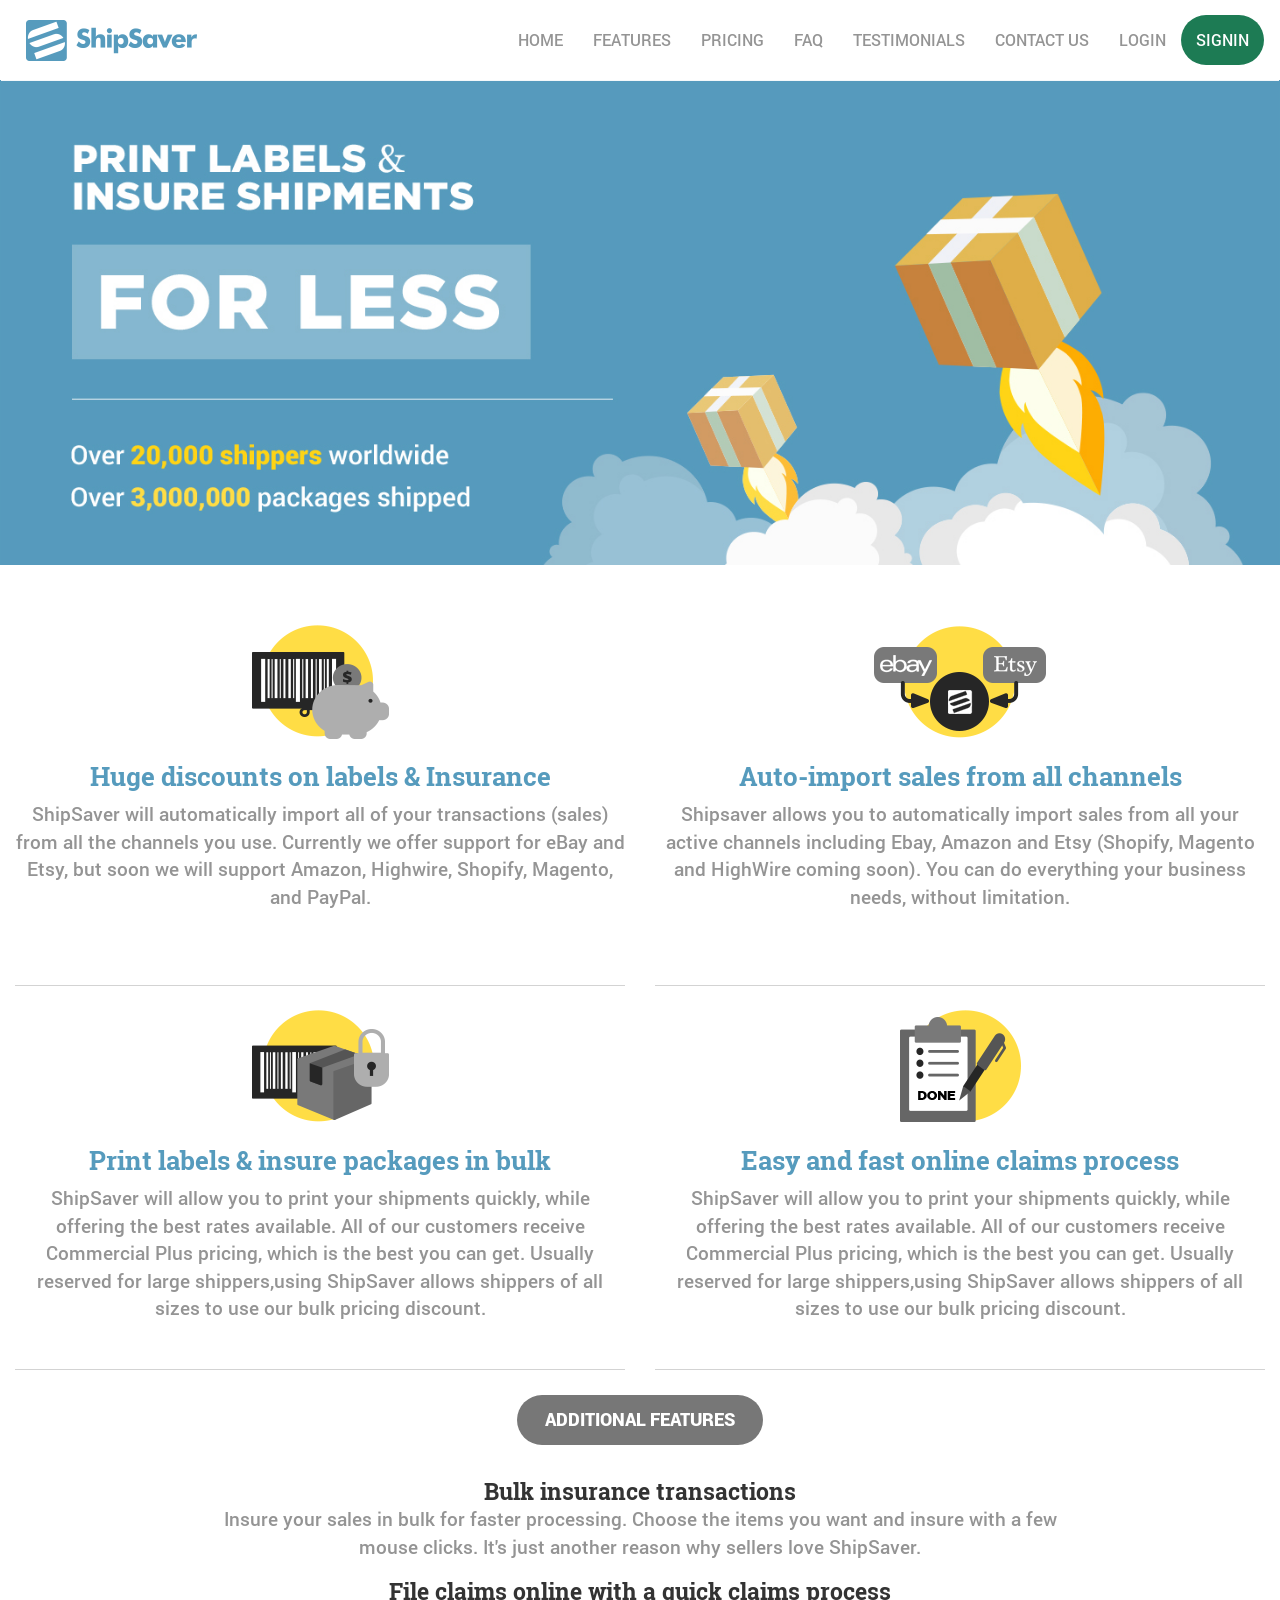
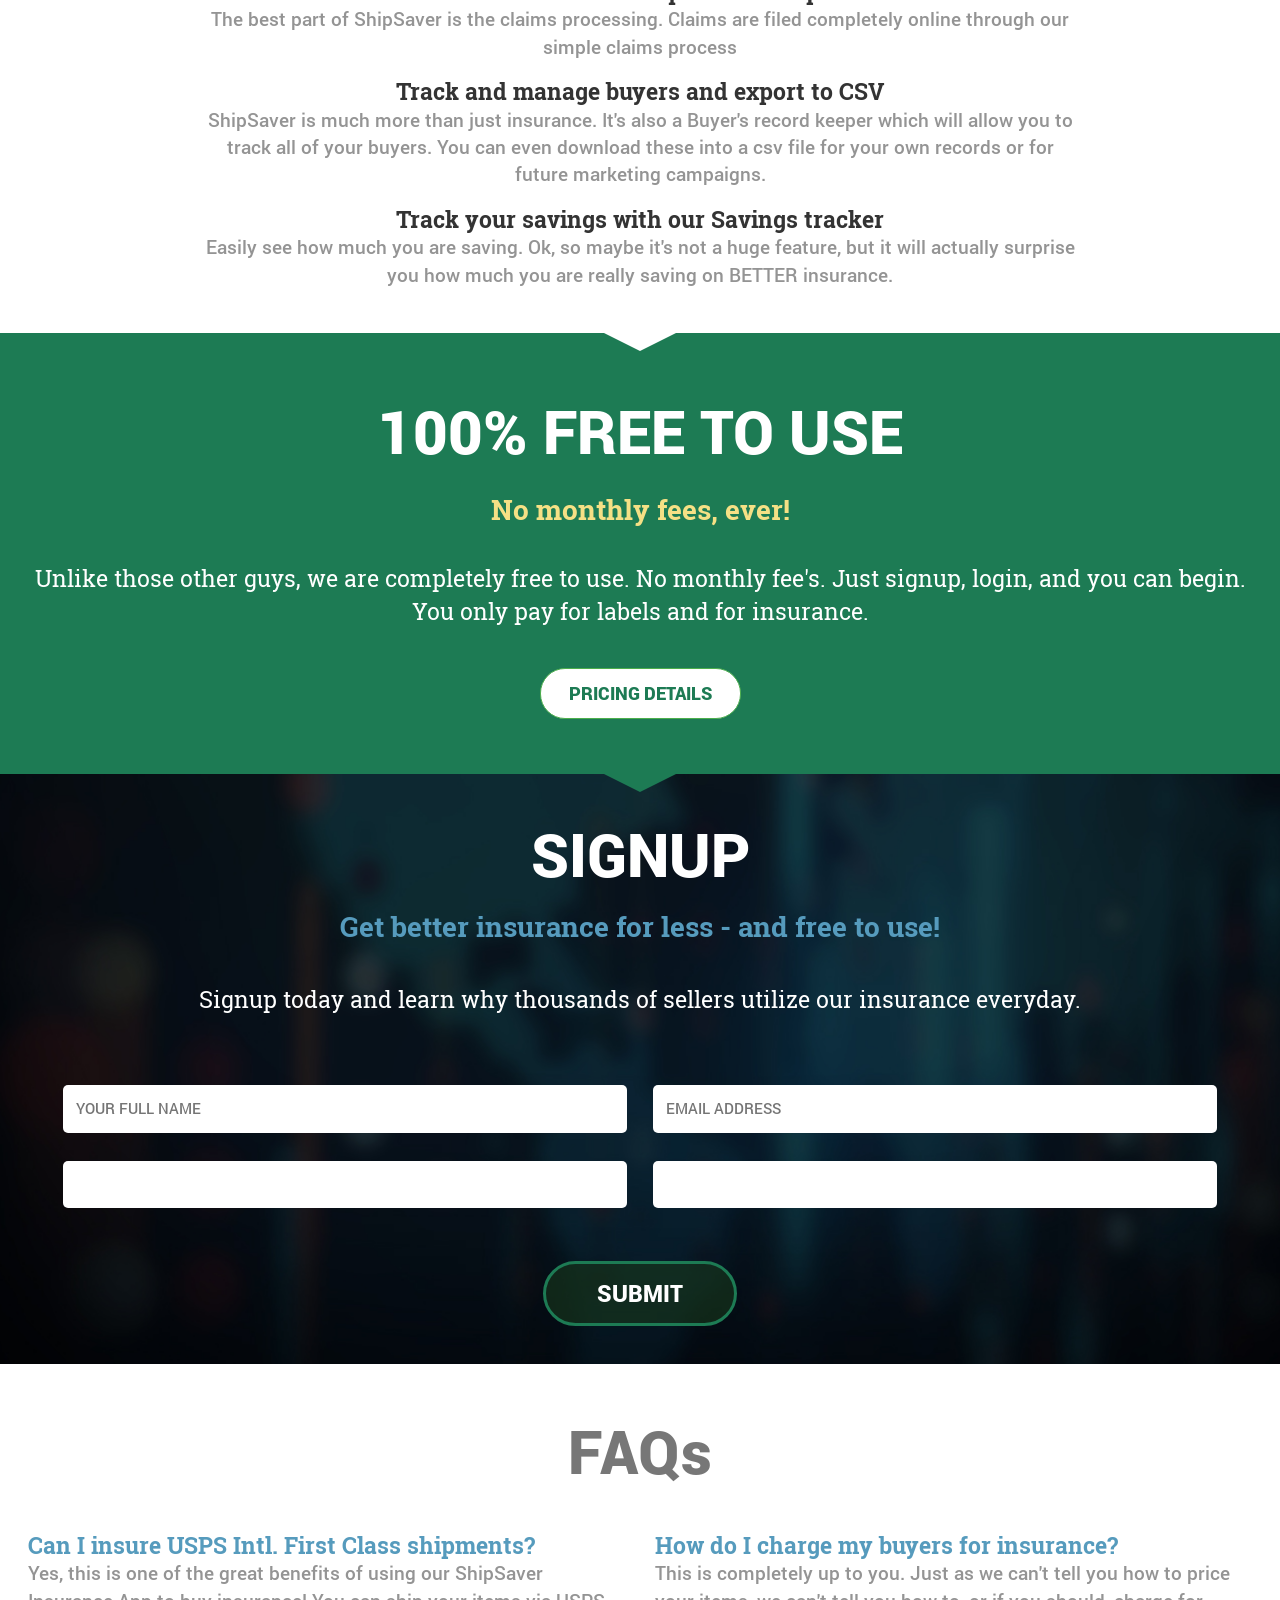
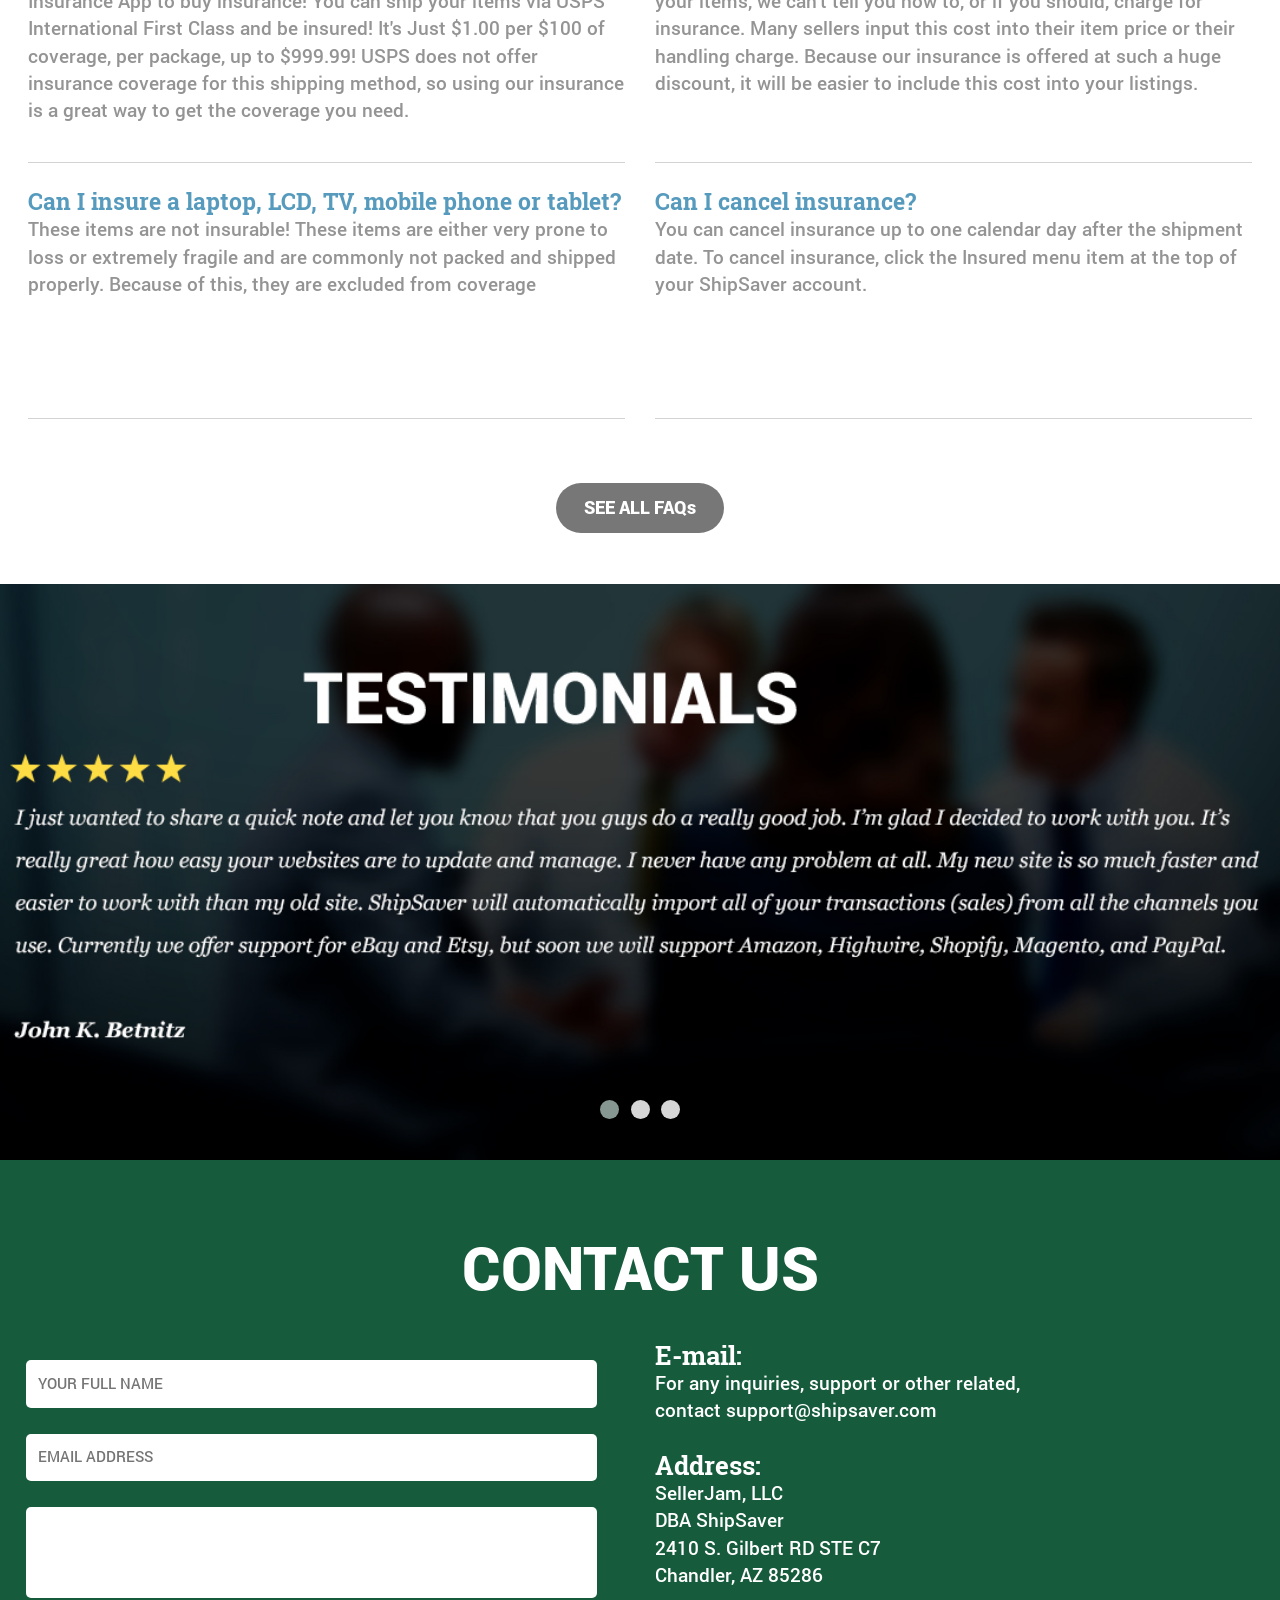
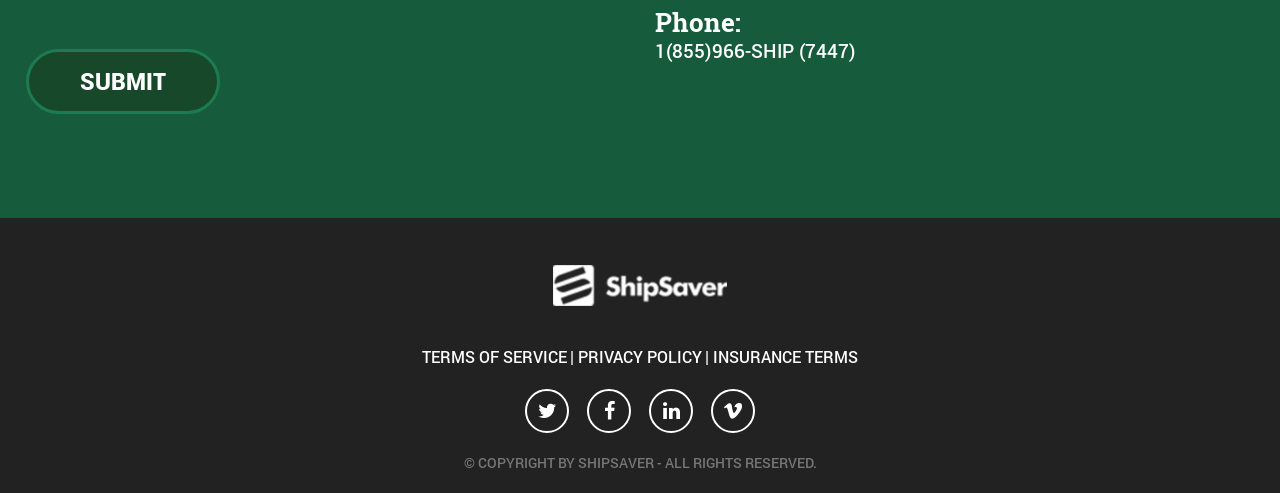
<file: index.html>
<!DOCTYPE HTML>
<html lang="en-US">
<head>
    <title>shipsaver</title>

    <meta charset="UTF-8">
    <meta name="viewport" content="width=device-width">
    <script type="text/javascript" src="js/jquery-1.11.0.min.js"></script>
    <script type="text/javascript" src="js/bootstrap.min.js" ></script>
    <script type="text/javascript" src="js/modal.js" ></script>
    <script type="text/javascript" src="js/owl.carousel.js"></script>

    <script type="text/javascript" src="js/script.js"></script>

    <link href="css/bootstrap.min.css" rel="stylesheet">
    <link href="css/owl.carousel.css" rel="stylesheet">
    <link href="css/owl.theme.default.css" rel="stylesheet">
    <link href="css/font-awesome.min.css" rel="stylesheet">


    <link rel="stylesheet" type="text/css" href="css/style.css">

</head>
<body>
    <div class="content">
        <header>
            <div class="content__container">
                <nav class="header-nav navbar " role="navigation">
                    <div class="header-nav__container nav-justified">
                        <div class="navbar-buttons navbar-header">
                            <button type="button" class="navbar-toggle collapsed glyphicon glyphicon-align-justify" data-toggle="collapse" data-target="#bs-example-navbar-collapse-1">
                            </button>
                                <a class="navbar-logo navbar-brand" href="#"></a>
                        </div>
                        <div class="header-nav__menu collapse navbar-collapse" id="bs-example-navbar-collapse-1">
                            <ul class="header-nav__list nav navbar-nav">
                                <li class="header-nav__item active"><a href="#home">home</a></li>
                                <li class="header-nav__item"><a href="#features">features</a></li>
                                <li class="header-nav__item"><a href="#pricing">pricing</a></li>
                                <li class="header-nav__item"><a href="#faq">faq</a></li>
                                <li class="header-nav__item"><a href="#testimonials">testimonials</a></li>
                                <li class="header-nav__item"><a href="#contact">contact us</a></li>
                                <li class="header-nav__item"><a href="#" data-toggle="modal" data-target="#myModal">login</a></li>

                                <li class="header-nav__item header-nav__item__sign"><a href="#">signin</a></li>
                            </ul>
                        </div>
                    </div>
                </nav>
            </div>
        </header>
        <div class="main">
            <div class="modal fade" id="myModal" tabindex="-1" role="dialog" aria-labelledby="myModalLabel" aria-hidden="true">
                <div class="modal-dialog">
                <div class="modal-content">
                    <h1 class="main__block__h1 modal__txt1">SIGNUP</h1>
                    <input type="text" class="input-small main__block5__form__input modal__input1" placeholder="YOUR FULL NAME">
                    <input type="text" class="input-small main__block5__form__input modal__input1" placeholder="EMAIL ADDRESS">
                    <div class="modal__btn__wrap">
                        <button type="submit" class="btn btn-success btn-submit modal__btn">login</button>
                        <a class="modal__lnk" href="#">Forgot your pasword?</a>
                    </div>
                </div>
            </div>
            </div>
            <div id="home" class="main__block1">
                <div class="main__block1__img"></div>
            </div>
            <div class="main__block2">
                <div class="main__block2__contain row content__container">
                    <div class="wrap1 col-sm-6 col-xs-12">
                        <div class="main__block2__1 text-center">
                            <div class="main__block2__ico main__block2__ico1"></div>
                            <h2 class="main__block2__h">Huge discounts on labels & Insurance</h2>
                            <p class="main__block__txt main__block2__txt">ShipSaver will automatically import all of your transactions (sales) from all the channels you use. Currently we offer support for eBay and Etsy, but soon we will support Amazon, Highwire, Shopify, Magento, and PayPal.</p>
                        </div>
                        <div class="main__block2__1 text-center">
                            <div class="main__block2__ico main__block2__ico2"></div>
                            <h2 class="main__block2__h">Print labels & insure packages in bulk</h2>
                            <p class="main__block__txt main__block2__txt">ShipSaver will allow you to print your shipments quickly, while offering the best rates available. All of our customers receive Commercial Plus pricing, which is the best you can get. Usually reserved for large shippers,using ShipSaver allows shippers of all sizes to use our bulk pricing discount.</p>
                        </div>
                    </div>
                    <div class="wrap1 col-sm-6 col-xs-12">
                        <div class="main__block2__1 text-center">
                            <div class="main__block2__ico main__block2__ico3"></div>
                            <h2 class="main__block2__h">Auto-import sales from all channels</h2>
                            <p class="main__block__txt main__block2__txt">Shipsaver allows you to automatically import sales from all your active channels including Ebay, Amazon and Etsy (Shopify, Magento and HighWire coming soon). You can do everything your business needs, without limitation.</p>
                        </div>
                        <div class="main__block2__1 text-center">
                            <div class="main__block2__ico main__block2__ico4"></div>
                            <h2 class="main__block2__h">Easy and fast online claims process</h2>
                            <p class="main__block__txt main__block2__txt">ShipSaver will allow you to print your shipments quickly, while offering the best rates available. All of our customers receive Commercial Plus pricing, which is the best you can get. Usually reserved for large shippers,using ShipSaver allows shippers of all sizes to use our bulk pricing discount.</p>
                        </div>
                    </div>
                </div>
            </div>
            <div id="features" class="main__block3">
                <div class="content__container main__block3__container">
                    <div class="main__block__oval1 main__block3__title">ADDITIONAL FEATURES</div>
                    <h3 class="main__block3__h3">Bulk insurance transactions</h3>
                    <p class="main__block__txt main__block3__txt">Insure your sales in bulk for faster processing. Choose the items you want and insure with a few mouse clicks. It's just another reason why sellers love ShipSaver.</p>

                    <h3 class="main__block3__h3">File claims online with a quick claims process</h3>
                    <p class="main__block__txt main__block3__txt">The best part of ShipSaver is the claims processing. Claims are filed completely online through our simple claims process</p>

                    <h3 class="main__block3__h3">Track and manage buyers and export to CSV</h3>
                    <p class="main__block__txt main__block3__txt">ShipSaver is much more than just insurance. It's also a Buyer's record keeper which will allow you to track all of your buyers. You can even download these into a csv file for your own records or for future marketing campaigns.</p>

                    <h3 class="main__block3__h3">Track your savings with our Savings tracker</h3>
                    <p class="main__block__txt main__block3__txt">Easily see how much you are saving. Ok, so maybe it's not a huge feature, but it will actually surprise you how much you are really saving on BETTER insurance.</p>
                </div>
            </div>
            <div id="pricing" class="main__block4">
                <div class="content__container main__block4__container">
                    <div class="triangle1"></div>
                    <p class="main__block__h1 main__block4__txt1">100% FREE TO USE</p>
                    <p class="main__block4__txt2">No monthly fees, ever!</p>
                    <p class="main__block4__txt3">Unlike those other guys, we are completely free to use. No monthly fee's. Just signup, login, and you can begin.</p>
                    <p class="main__block4__txt3">You only pay for labels and for insurance.</p>

                    <button type="submit" class="btn btn-success main__block__oval1 main__block4__button">PRICING DETAILS</button>
                    <div class="main__block4__hide">
                        <p class="main__block4__txt2">Label Prices</p>
                        <div class="main__block4__txt__wrap2">
                            <p class="main__block4__txt3"><span class="main__block4__txt3__span">USPS: </span>Discounted - Commercial Plus Pricing</p>
                            <p class="main__block4__txt3"><span class="main__block4__txt3__span">USP/FedEx: </span>Standard Pricing (Negotiated Rates Coming Soon)</p>
                        </div>
                        <p class="main__block4__txt2">Insurance Prices</p>
                        <div class="main__block4__logo main__block4__logo1"></div>
                        <div class="main__block4__table">
                            <ul class="nav nav-tabs main__block4__nav">
                                <li class="main__block4__nav__item active"><a class="" data-toggle="tab" href="#panel1">DOMESTIC</a></li>
                                <li class="main__block4__nav__item"><a class="" data-toggle="tab" href="#panel2">INTERNATIONAL</a></li>
                            </ul>
                            <div class="tab-content">
                                <div id="panel1" class="tab-pane fade in active">
                                    <div class="main__block4__table__container">
                                        <div class="main__block4__tab-title__wrap">
                                            <div class="tab-col1 main__block4__tab-title main__block4__txt2 main__block4__tab-title1 ">Coverage amount</div>
                                            <div class="tab-col2 main__block4__tab-title main__block4__tab-title2"><div class="main__block4__tab-title__logo"></div></div>
                                            <div class="tab-col34 main__block4__tab-title main__block4__txt3 main__block4__tab-title3">eBay’s ShipCover</div>
                                            <div class="tab-col34 main__block4__tab-title main__block4__txt3 main__block4__tab-title4">USPS Coverage</div>
                                        </div>
                                        <div class="main__block4__table__wrap">
                                            <div class="tab-col1 main__block4__table__list__container">
                                                <ul class="main__block4__table__list main__block4__table__list1">
                                                    <li class="main__block4__table__item">$0.01 - $100</li>
                                                    <li class="main__block4__table__item">$0.01 - $100</li>
                                                    <li class="main__block4__table__item">$0.01 - $100</li>
                                                    <li class="main__block4__table__item">$0.01 - $100</li>
                                                    <li class="main__block4__table__item">$0.01 - $100</li>
                                                    <li class="main__block4__table__item">$0.01 - $100</li>
                                                    <li class="main__block4__table__item">$0.01 - $100</li>
                                                    <li class="main__block4__table__item">$0.01 - $100</li>
                                                    <li class="main__block4__table__item">$0.01 - $100</li>
                                                    <li class="main__block4__table__item">$0.01 - $100</li>
                                                </ul>
                                            </div>
                                            <div class="tab-col2 main__block4__table__list__container">
                                                <ul class="main__block4__table__list main__block4__table__list2">
                                                    <li class="main__block4__table__item main__block4__table__item1">$0.01 - $100</li>
                                                    <li class="main__block4__table__item main__block4__table__item1">$0.01 - $100</li>
                                                    <li class="main__block4__table__item main__block4__table__item1">$0.01 - $100</li>
                                                    <li class="main__block4__table__item main__block4__table__item1">$0.01 - $100</li>
                                                    <li class="main__block4__table__item main__block4__table__item1">$0.01 - $100</li>
                                                    <li class="main__block4__table__item main__block4__table__item1">$0.01 - $100</li>
                                                    <li class="main__block4__table__item main__block4__table__item1">$0.01 - $100</li>
                                                    <li class="main__block4__table__item main__block4__table__item1">$0.01 - $100</li>
                                                    <li class="main__block4__table__item main__block4__table__item1">$0.01 - $100</li>
                                                    <li class="main__block4__table__item main__block4__table__item1">$0.01 - $100</li>
                                                </ul>
                                            </div>
                                            <div class="tab-col34 main__block4__table__list__container">
                                                <ul class="main__block4__table__list main__block4__table__list3">
                                                    <li class="main__block4__table__item">$0.01 - $100</li>
                                                    <li class="main__block4__table__item">$0.01 - $100</li>
                                                    <li class="main__block4__table__item">$0.01 - $100</li>
                                                    <li class="main__block4__table__item">$0.01 - $100</li>
                                                    <li class="main__block4__table__item">$0.01 - $100</li>
                                                    <li class="main__block4__table__item">$0.01 - $100</li>
                                                    <li class="main__block4__table__item">$0.01 - $100</li>
                                                    <li class="main__block4__table__item">$0.01 - $100</li>
                                                    <li class="main__block4__table__item">$0.01 - $100</li>
                                                    <li class="main__block4__table__item">$0.01 - $100</li>
                                                </ul>
                                            </div>
                                            <div class="tab-col34 main__block4__table__list__container">
                                                <ul class="main__block4__table__list main__block4__table__list4">
                                                    <li class="main__block4__table__item">$0.01 - $100</li>
                                                    <li class="main__block4__table__item">$0.01 - $100</li>
                                                    <li class="main__block4__table__item">$0.01 - $100</li>
                                                    <li class="main__block4__table__item">$0.01 - $100</li>
                                                    <li class="main__block4__table__item">$0.01 - $100</li>
                                                    <li class="main__block4__table__item">$0.01 - $100</li>
                                                    <li class="main__block4__table__item">$0.01 - $100</li>
                                                    <li class="main__block4__table__item">$0.01 - $100</li>
                                                    <li class="main__block4__table__item">$0.01 - $100</li>
                                                    <li class="main__block4__table__item">$0.01 - $100</li>
                                                </ul>
                                            </div>
                                        </div>
                                    </div>
                                </div>
                                <div id="panel2" class="tab-pane fade">
                                    <div class="main__block4__table__container">
                                        <div class="main__block4__tab-title__wrap">
                                            <div class="tab-col1 main__block4__tab-title main__block4__txt2 main__block4__tab-title1 ">Coverage amount</div>
                                            <div class="tab-col2 main__block4__tab-title main__block4__tab-title2"><div class="main__block4__tab-title__logo"></div></div>
                                            <div class="tab-col34 main__block4__tab-title main__block4__txt3 main__block4__tab-title3">eBay’s ShipCover</div>
                                            <div class="tab-col34 main__block4__tab-title main__block4__txt3 main__block4__tab-title4">USPS Coverage</div>
                                        </div>
                                        <div class="main__block4__table__wrap">
                                            <div class="tab-col1 main__block4__table__list__container">
                                                <ul class="main__block4__table__list main__block4__table__list1">
                                                    <li class="main__block4__table__item">$0.01 - $100</li>
                                                    <li class="main__block4__table__item">$0.01 - $100</li>
                                                    <li class="main__block4__table__item">$0.01 - $100</li>
                                                    <li class="main__block4__table__item">$0.01 - $100</li>
                                                    <li class="main__block4__table__item">$0.01 - $100</li>
                                                    <li class="main__block4__table__item">$0.01 - $100</li>
                                                    <li class="main__block4__table__item">$0.01 - $100</li>
                                                    <li class="main__block4__table__item">$0.01 - $100</li>
                                                    <li class="main__block4__table__item">$0.01 - $100</li>
                                                    <li class="main__block4__table__item">$0.01 - $100</li>
                                                </ul>
                                            </div>
                                            <div class="tab-col2 main__block4__table__list__container">
                                                <ul class="main__block4__table__list main__block4__table__list2">
                                                    <li class="main__block4__table__item main__block4__table__item1">$0.01 - $100</li>
                                                    <li class="main__block4__table__item main__block4__table__item1">$0.01 - $100</li>
                                                    <li class="main__block4__table__item main__block4__table__item1">$0.01 - $100</li>
                                                    <li class="main__block4__table__item main__block4__table__item1">$0.01 - $100</li>
                                                    <li class="main__block4__table__item main__block4__table__item1">$0.01 - $100</li>
                                                    <li class="main__block4__table__item main__block4__table__item1">$0.01 - $100</li>
                                                    <li class="main__block4__table__item main__block4__table__item1">$0.01 - $100</li>
                                                    <li class="main__block4__table__item main__block4__table__item1">$0.01 - $100</li>
                                                    <li class="main__block4__table__item main__block4__table__item1">$0.01 - $100</li>
                                                    <li class="main__block4__table__item main__block4__table__item1">$0.01 - $100</li>
                                                </ul>
                                            </div>
                                            <div class="tab-col34 main__block4__table__list__container">
                                                <ul class="main__block4__table__list main__block4__table__list3">
                                                    <li class="main__block4__table__item">$0.01 - $100</li>
                                                    <li class="main__block4__table__item">$0.01 - $100</li>
                                                    <li class="main__block4__table__item">$0.01 - $100</li>
                                                    <li class="main__block4__table__item">$0.01 - $100</li>
                                                    <li class="main__block4__table__item">$0.01 - $100</li>
                                                    <li class="main__block4__table__item">$0.01 - $100</li>
                                                    <li class="main__block4__table__item">$0.01 - $100</li>
                                                    <li class="main__block4__table__item">$0.01 - $100</li>
                                                    <li class="main__block4__table__item">$0.01 - $100</li>
                                                    <li class="main__block4__table__item">$0.01 - $100</li>
                                                </ul>
                                            </div>
                                            <div class="tab-col34 main__block4__table__list__container">
                                                <ul class="main__block4__table__list main__block4__table__list4">
                                                    <li class="main__block4__table__item">$0.01 - $100</li>
                                                    <li class="main__block4__table__item">$0.01 - $100</li>
                                                    <li class="main__block4__table__item">$0.01 - $100</li>
                                                    <li class="main__block4__table__item">$0.01 - $100</li>
                                                    <li class="main__block4__table__item">$0.01 - $100</li>
                                                    <li class="main__block4__table__item">$0.01 - $100</li>
                                                    <li class="main__block4__table__item">$0.01 - $100</li>
                                                    <li class="main__block4__table__item">$0.01 - $100</li>
                                                    <li class="main__block4__table__item">$0.01 - $100</li>
                                                    <li class="main__block4__table__item">$0.01 - $100</li>
                                                </ul>
                                            </div>
                                        </div>
                                    </div>
                                </div>
                            </div>
                        </div>
                        <div class="main__block4__logo main__block4__logo2"></div>
                        <div class="main__block4__table">
                            <ul class="nav nav-tabs main__block4__nav">
                                <li class="main__block4__nav__item active"><a class="" data-toggle="tab" href="#panel3">DOMESTIC</a></li>
                                <li class="main__block4__nav__item"><a class="" data-toggle="tab" href="#panel4">INTERNATIONAL</a></li>
                            </ul>
                            <div class="tab-content">
                                <div id="panel3" class="tab-pane fade in active">
                                    <div class="main__block4__table__container">
                                        <div class="main__block4__tab-title__wrap">
                                            <div class="tab-col1 main__block4__tab-title main__block4__txt2 main__block4__tab-title1 ">Coverage amount</div>
                                            <div class="tab-col2 main__block4__tab-title main__block4__tab-title2"><div class="main__block4__tab-title__logo"></div></div>
                                            <div class="tab-col34 main__block4__tab-title main__block4__txt3 main__block4__tab-title3">eBay’s ShipCover</div>
                                            <div class="tab-col34 main__block4__tab-title main__block4__txt3 main__block4__tab-title4">USPS Coverage</div>
                                        </div>
                                        <div class="main__block4__table__wrap">
                                            <div class="tab-col1 main__block4__table__list__container">
                                                <ul class="main__block4__table__list main__block4__table__list1">
                                                    <li class="main__block4__table__item">$0.01 - $100</li>
                                                    <li class="main__block4__table__item">$0.01 - $100</li>
                                                    <li class="main__block4__table__item">$0.01 - $100</li>
                                                    <li class="main__block4__table__item">$0.01 - $100</li>
                                                    <li class="main__block4__table__item">$0.01 - $100</li>
                                                    <li class="main__block4__table__item">$0.01 - $100</li>
                                                    <li class="main__block4__table__item">$0.01 - $100</li>
                                                    <li class="main__block4__table__item">$0.01 - $100</li>
                                                    <li class="main__block4__table__item">$0.01 - $100</li>
                                                    <li class="main__block4__table__item">$0.01 - $100</li>
                                                </ul>
                                            </div>
                                            <div class="tab-col2 main__block4__table__list__container">
                                                <ul class="main__block4__table__list main__block4__table__list2">
                                                    <li class="main__block4__table__item main__block4__table__item1">$0.01 - $100</li>
                                                    <li class="main__block4__table__item main__block4__table__item1">$0.01 - $100</li>
                                                    <li class="main__block4__table__item main__block4__table__item1">$0.01 - $100</li>
                                                    <li class="main__block4__table__item main__block4__table__item1">$0.01 - $100</li>
                                                    <li class="main__block4__table__item main__block4__table__item1">$0.01 - $100</li>
                                                    <li class="main__block4__table__item main__block4__table__item1">$0.01 - $100</li>
                                                    <li class="main__block4__table__item main__block4__table__item1">$0.01 - $100</li>
                                                    <li class="main__block4__table__item main__block4__table__item1">$0.01 - $100</li>
                                                    <li class="main__block4__table__item main__block4__table__item1">$0.01 - $100</li>
                                                    <li class="main__block4__table__item main__block4__table__item1">$0.01 - $100</li>
                                                </ul>
                                            </div>
                                            <div class="tab-col34 main__block4__table__list__container">
                                                <ul class="main__block4__table__list main__block4__table__list3">
                                                    <li class="main__block4__table__item">$0.01 - $100</li>
                                                    <li class="main__block4__table__item">$0.01 - $100</li>
                                                    <li class="main__block4__table__item">$0.01 - $100</li>
                                                    <li class="main__block4__table__item">$0.01 - $100</li>
                                                    <li class="main__block4__table__item">$0.01 - $100</li>
                                                    <li class="main__block4__table__item">$0.01 - $100</li>
                                                    <li class="main__block4__table__item">$0.01 - $100</li>
                                                    <li class="main__block4__table__item">$0.01 - $100</li>
                                                    <li class="main__block4__table__item">$0.01 - $100</li>
                                                    <li class="main__block4__table__item">$0.01 - $100</li>
                                                </ul>
                                            </div>
                                            <div class="tab-col34 main__block4__table__list__container">
                                                <ul class="main__block4__table__list main__block4__table__list4">
                                                    <li class="main__block4__table__item">$0.01 - $100</li>
                                                    <li class="main__block4__table__item">$0.01 - $100</li>
                                                    <li class="main__block4__table__item">$0.01 - $100</li>
                                                    <li class="main__block4__table__item">$0.01 - $100</li>
                                                    <li class="main__block4__table__item">$0.01 - $100</li>
                                                    <li class="main__block4__table__item">$0.01 - $100</li>
                                                    <li class="main__block4__table__item">$0.01 - $100</li>
                                                    <li class="main__block4__table__item">$0.01 - $100</li>
                                                    <li class="main__block4__table__item">$0.01 - $100</li>
                                                    <li class="main__block4__table__item">$0.01 - $100</li>
                                                </ul>
                                            </div>
                                        </div>
                                    </div>
                                </div>
                                <div id="panel4" class="tab-pane fade">
                                    <div class="main__block4__table__container">
                                        <div class="main__block4__tab-title__wrap">
                                            <div class="tab-col1 main__block4__tab-title main__block4__txt2 main__block4__tab-title1 ">Coverage amount</div>
                                            <div class="tab-col2 main__block4__tab-title main__block4__tab-title2"><div class="main__block4__tab-title__logo"></div></div>
                                            <div class="tab-col34 main__block4__tab-title main__block4__txt3 main__block4__tab-title3">eBay’s ShipCover</div>
                                            <div class="tab-col34 main__block4__tab-title main__block4__txt3 main__block4__tab-title4">USPS Coverage</div>
                                        </div>
                                        <div class="main__block4__table__wrap">
                                            <div class="tab-col1 main__block4__table__list__container">
                                                <ul class="main__block4__table__list main__block4__table__list1">
                                                    <li class="main__block4__table__item">$0.01 - $100</li>
                                                    <li class="main__block4__table__item">$0.01 - $100</li>
                                                    <li class="main__block4__table__item">$0.01 - $100</li>
                                                    <li class="main__block4__table__item">$0.01 - $100</li>
                                                    <li class="main__block4__table__item">$0.01 - $100</li>
                                                    <li class="main__block4__table__item">$0.01 - $100</li>
                                                    <li class="main__block4__table__item">$0.01 - $100</li>
                                                    <li class="main__block4__table__item">$0.01 - $100</li>
                                                    <li class="main__block4__table__item">$0.01 - $100</li>
                                                    <li class="main__block4__table__item">$0.01 - $100</li>
                                                </ul>
                                            </div>
                                            <div class="tab-col2 main__block4__table__list__container">
                                                <ul class="main__block4__table__list main__block4__table__list2">
                                                    <li class="main__block4__table__item main__block4__table__item1">$0.01 - $100</li>
                                                    <li class="main__block4__table__item main__block4__table__item1">$0.01 - $100</li>
                                                    <li class="main__block4__table__item main__block4__table__item1">$0.01 - $100</li>
                                                    <li class="main__block4__table__item main__block4__table__item1">$0.01 - $100</li>
                                                    <li class="main__block4__table__item main__block4__table__item1">$0.01 - $100</li>
                                                    <li class="main__block4__table__item main__block4__table__item1">$0.01 - $100</li>
                                                    <li class="main__block4__table__item main__block4__table__item1">$0.01 - $100</li>
                                                    <li class="main__block4__table__item main__block4__table__item1">$0.01 - $100</li>
                                                    <li class="main__block4__table__item main__block4__table__item1">$0.01 - $100</li>
                                                    <li class="main__block4__table__item main__block4__table__item1">$0.01 - $100</li>
                                                </ul>
                                            </div>
                                            <div class="tab-col34 main__block4__table__list__container">
                                                <ul class="main__block4__table__list main__block4__table__list3">
                                                    <li class="main__block4__table__item">$0.01 - $100</li>
                                                    <li class="main__block4__table__item">$0.01 - $100</li>
                                                    <li class="main__block4__table__item">$0.01 - $100</li>
                                                    <li class="main__block4__table__item">$0.01 - $100</li>
                                                    <li class="main__block4__table__item">$0.01 - $100</li>
                                                    <li class="main__block4__table__item">$0.01 - $100</li>
                                                    <li class="main__block4__table__item">$0.01 - $100</li>
                                                    <li class="main__block4__table__item">$0.01 - $100</li>
                                                    <li class="main__block4__table__item">$0.01 - $100</li>
                                                    <li class="main__block4__table__item">$0.01 - $100</li>
                                                </ul>
                                            </div>
                                            <div class="tab-col34 main__block4__table__list__container">
                                                <ul class="main__block4__table__list main__block4__table__list4">
                                                    <li class="main__block4__table__item">$0.01 - $100</li>
                                                    <li class="main__block4__table__item">$0.01 - $100</li>
                                                    <li class="main__block4__table__item">$0.01 - $100</li>
                                                    <li class="main__block4__table__item">$0.01 - $100</li>
                                                    <li class="main__block4__table__item">$0.01 - $100</li>
                                                    <li class="main__block4__table__item">$0.01 - $100</li>
                                                    <li class="main__block4__table__item">$0.01 - $100</li>
                                                    <li class="main__block4__table__item">$0.01 - $100</li>
                                                    <li class="main__block4__table__item">$0.01 - $100</li>
                                                    <li class="main__block4__table__item">$0.01 - $100</li>
                                                </ul>
                                            </div>
                                        </div>
                                    </div>
                                </div>
                            </div>
                        </div>
                        <div class="main__block4__logo main__block4__logo3"></div>
                        <div class="main__block4__table">
                            <ul class="nav nav-tabs main__block4__nav">
                                <li class="main__block4__nav__item active"><a class="" data-toggle="tab" href="#panel5">DOMESTIC</a></li>
                                <li class="main__block4__nav__item"><a class="" data-toggle="tab" href="#panel6">INTERNATIONAL</a></li>
                            </ul>
                            <div class="tab-content">
                                <div id="panel5" class="tab-pane fade in active">
                                    <div class="main__block4__table__container">
                                        <div class="main__block4__tab-title__wrap">
                                            <div class="tab-col1 main__block4__tab-title main__block4__txt2 main__block4__tab-title1 ">Coverage amount</div>
                                            <div class="tab-col2 main__block4__tab-title main__block4__tab-title2"><div class="main__block4__tab-title__logo"></div></div>
                                            <div class="tab-col34 main__block4__tab-title main__block4__txt3 main__block4__tab-title3">eBay’s ShipCover</div>
                                            <div class="tab-col34 main__block4__tab-title main__block4__txt3 main__block4__tab-title4">USPS Coverage</div>
                                        </div>
                                        <div class="main__block4__table__wrap">
                                            <div class="tab-col1 main__block4__table__list__container">
                                                <ul class="main__block4__table__list main__block4__table__list1">
                                                    <li class="main__block4__table__item">$0.01 - $100</li>
                                                    <li class="main__block4__table__item">$0.01 - $100</li>
                                                    <li class="main__block4__table__item">$0.01 - $100</li>
                                                    <li class="main__block4__table__item">$0.01 - $100</li>
                                                    <li class="main__block4__table__item">$0.01 - $100</li>
                                                    <li class="main__block4__table__item">$0.01 - $100</li>
                                                    <li class="main__block4__table__item">$0.01 - $100</li>
                                                    <li class="main__block4__table__item">$0.01 - $100</li>
                                                    <li class="main__block4__table__item">$0.01 - $100</li>
                                                    <li class="main__block4__table__item">$0.01 - $100</li>
                                                </ul>
                                            </div>
                                            <div class="tab-col2 main__block4__table__list__container">
                                                <ul class="main__block4__table__list main__block4__table__list2">
                                                    <li class="main__block4__table__item main__block4__table__item1">$0.01 - $100</li>
                                                    <li class="main__block4__table__item main__block4__table__item1">$0.01 - $100</li>
                                                    <li class="main__block4__table__item main__block4__table__item1">$0.01 - $100</li>
                                                    <li class="main__block4__table__item main__block4__table__item1">$0.01 - $100</li>
                                                    <li class="main__block4__table__item main__block4__table__item1">$0.01 - $100</li>
                                                    <li class="main__block4__table__item main__block4__table__item1">$0.01 - $100</li>
                                                    <li class="main__block4__table__item main__block4__table__item1">$0.01 - $100</li>
                                                    <li class="main__block4__table__item main__block4__table__item1">$0.01 - $100</li>
                                                    <li class="main__block4__table__item main__block4__table__item1">$0.01 - $100</li>
                                                    <li class="main__block4__table__item main__block4__table__item1">$0.01 - $100</li>
                                                </ul>
                                            </div>
                                            <div class="tab-col34 main__block4__table__list__container">
                                                <ul class="main__block4__table__list main__block4__table__list3">
                                                    <li class="main__block4__table__item">$0.01 - $100</li>
                                                    <li class="main__block4__table__item">$0.01 - $100</li>
                                                    <li class="main__block4__table__item">$0.01 - $100</li>
                                                    <li class="main__block4__table__item">$0.01 - $100</li>
                                                    <li class="main__block4__table__item">$0.01 - $100</li>
                                                    <li class="main__block4__table__item">$0.01 - $100</li>
                                                    <li class="main__block4__table__item">$0.01 - $100</li>
                                                    <li class="main__block4__table__item">$0.01 - $100</li>
                                                    <li class="main__block4__table__item">$0.01 - $100</li>
                                                    <li class="main__block4__table__item">$0.01 - $100</li>
                                                </ul>
                                            </div>
                                            <div class="tab-col34 main__block4__table__list__container">
                                                <ul class="main__block4__table__list main__block4__table__list4">
                                                    <li class="main__block4__table__item">$0.01 - $100</li>
                                                    <li class="main__block4__table__item">$0.01 - $100</li>
                                                    <li class="main__block4__table__item">$0.01 - $100</li>
                                                    <li class="main__block4__table__item">$0.01 - $100</li>
                                                    <li class="main__block4__table__item">$0.01 - $100</li>
                                                    <li class="main__block4__table__item">$0.01 - $100</li>
                                                    <li class="main__block4__table__item">$0.01 - $100</li>
                                                    <li class="main__block4__table__item">$0.01 - $100</li>
                                                    <li class="main__block4__table__item">$0.01 - $100</li>
                                                    <li class="main__block4__table__item">$0.01 - $100</li>
                                                </ul>
                                            </div>
                                        </div>
                                    </div>
                                </div>
                                <div id="panel6" class="tab-pane fade">
                                    <div class="main__block4__table__container">
                                        <div class="main__block4__tab-title__wrap">
                                            <div class="tab-col1 main__block4__tab-title main__block4__txt2 main__block4__tab-title1 ">Coverage amount</div>
                                            <div class="tab-col2 main__block4__tab-title main__block4__tab-title2"><div class="main__block4__tab-title__logo"></div></div>
                                            <div class="tab-col34 main__block4__tab-title main__block4__txt3 main__block4__tab-title3">eBay’s ShipCover</div>
                                            <div class="tab-col34 main__block4__tab-title main__block4__txt3 main__block4__tab-title4">USPS Coverage</div>
                                        </div>
                                        <div class="main__block4__table__wrap">
                                            <div class="tab-col1 main__block4__table__list__container">
                                                <ul class="main__block4__table__list main__block4__table__list1">
                                                    <li class="main__block4__table__item">$0.01 - $100</li>
                                                    <li class="main__block4__table__item">$0.01 - $100</li>
                                                    <li class="main__block4__table__item">$0.01 - $100</li>
                                                    <li class="main__block4__table__item">$0.01 - $100</li>
                                                    <li class="main__block4__table__item">$0.01 - $100</li>
                                                    <li class="main__block4__table__item">$0.01 - $100</li>
                                                    <li class="main__block4__table__item">$0.01 - $100</li>
                                                    <li class="main__block4__table__item">$0.01 - $100</li>
                                                    <li class="main__block4__table__item">$0.01 - $100</li>
                                                    <li class="main__block4__table__item">$0.01 - $100</li>
                                                </ul>
                                            </div>
                                            <div class="tab-col2 main__block4__table__list__container">
                                                <ul class="main__block4__table__list main__block4__table__list2">
                                                    <li class="main__block4__table__item main__block4__table__item1">$0.01 - $100</li>
                                                    <li class="main__block4__table__item main__block4__table__item1">$0.01 - $100</li>
                                                    <li class="main__block4__table__item main__block4__table__item1">$0.01 - $100</li>
                                                    <li class="main__block4__table__item main__block4__table__item1">$0.01 - $100</li>
                                                    <li class="main__block4__table__item main__block4__table__item1">$0.01 - $100</li>
                                                    <li class="main__block4__table__item main__block4__table__item1">$0.01 - $100</li>
                                                    <li class="main__block4__table__item main__block4__table__item1">$0.01 - $100</li>
                                                    <li class="main__block4__table__item main__block4__table__item1">$0.01 - $100</li>
                                                    <li class="main__block4__table__item main__block4__table__item1">$0.01 - $100</li>
                                                    <li class="main__block4__table__item main__block4__table__item1">$0.01 - $100</li>
                                                </ul>
                                            </div>
                                            <div class="tab-col34 main__block4__table__list__container">
                                                <ul class="main__block4__table__list main__block4__table__list3">
                                                    <li class="main__block4__table__item">$0.01 - $100</li>
                                                    <li class="main__block4__table__item">$0.01 - $100</li>
                                                    <li class="main__block4__table__item">$0.01 - $100</li>
                                                    <li class="main__block4__table__item">$0.01 - $100</li>
                                                    <li class="main__block4__table__item">$0.01 - $100</li>
                                                    <li class="main__block4__table__item">$0.01 - $100</li>
                                                    <li class="main__block4__table__item">$0.01 - $100</li>
                                                    <li class="main__block4__table__item">$0.01 - $100</li>
                                                    <li class="main__block4__table__item">$0.01 - $100</li>
                                                    <li class="main__block4__table__item">$0.01 - $100</li>
                                                </ul>
                                            </div>
                                            <div class="tab-col34 main__block4__table__list__container">
                                                <ul class="main__block4__table__list main__block4__table__list4">
                                                    <li class="main__block4__table__item">$0.01 - $100</li>
                                                    <li class="main__block4__table__item">$0.01 - $100</li>
                                                    <li class="main__block4__table__item">$0.01 - $100</li>
                                                    <li class="main__block4__table__item">$0.01 - $100</li>
                                                    <li class="main__block4__table__item">$0.01 - $100</li>
                                                    <li class="main__block4__table__item">$0.01 - $100</li>
                                                    <li class="main__block4__table__item">$0.01 - $100</li>
                                                    <li class="main__block4__table__item">$0.01 - $100</li>
                                                    <li class="main__block4__table__item">$0.01 - $100</li>
                                                    <li class="main__block4__table__item">$0.01 - $100</li>
                                                </ul>
                                            </div>
                                        </div>
                                    </div>
                                </div>
                            </div>
                        </div>
                        <p class="main__block4__txt2 main__block4__txt2__tab-bot">How does billing work?</p>
                        <p class="main__block4__txt3 main__block4__txt3__tab-bot">Our billing is extremely easy. We allow you to authorize your PayPal account and set a depsit and auto-recharge amount. You can make deposits as little as $5.00 to fund your account,and your labels and insurance purchases will bededucted from your deposit. Once your account reaches below 0.00 (due to additional purchases), we will auto-recharge your account your set deposit amount. Any unused portion is refundable.  Since we auto-recharge when your balance reaches below 0.00, you never have to continue making deposits manually, you just set it up once and we do the rest.</p>
                    </div>
                </div>
            </div>
            <div class="main__block5">
                <div class="content__container main__block5__container">
                    <div class="triangle1 triangle2"></div>
                    <h1 class="main__block__h1 main__block5__txt1">SIGNUP</h1>
                    <p class="main__block5__txt2">Get better insurance for less - and free to use!</p>
                    <p class="main__block5__txt3">Signup today and learn why thousands of sellers utilize our insurance everyday.</p>
                    <div class="main__block5__form__wrap ">
                        <form class="main__block5__form">
                            <div class="main__block5__form__wrap1">
                                <input type="text" class="input-small main__block5__form__input main__block5__form__input1" placeholder="YOUR FULL NAME">
                                <input type="text" class="input-small main__block5__form__input main__block5__form__input2" placeholder="EMAIL ADDRESS">
                            </div>
                            <div class="main__block5__form__wrap1">
                                <input type="text" class="input-small main__block5__form__input main__block5__form__input3" placeholder="">
                                <input type="text" class="input-small main__block5__form__input main__block5__form__input4" placeholder="">
                            </div>
                            <button type="submit" class="btn btn-success btn-submit main__block8__btn">SUBMIT</button>
                        </form>
                    </div>
                </div>
            </div>
            <div id="faq" class="main__block6">
                <div class="content__container main__block6__container">
                    <h1 class="main__block__h1 main__block6__txt1">FAQs</h1>
                    <div class="row main__block6__wrap1">
                        <div class="wrap1 col-sm-6 col-xs-12">
                            <div class="main__block2__1 main__block6__1">
                                <h3 class="main__block3__h3 main__block6__h3 ">Can I insure USPS Intl. First Class shipments?</h3>
                                <p class="main__block__txt main__block6__txt">Yes, this is one of the great benefits of using our ShipSaver Insurance App to buy insurance! You can ship your items via USPS International First Class and be insured! It's Just $1.00 per $100 of coverage, per package, up to $999.99! USPS does not offer insurance coverage for this shipping method, so using our insurance is a great way to get the coverage you need.</p>
                            </div>
                            <div class="main__block2__1 main__block6__1">
                                <h3 class="main__block3__h3 main__block6__h3 ">Can I insure a laptop, LCD, TV, mobile phone or tablet?</h3>
                                <p class="main__block__txt main__block6__txt">These items are not insurable! These items are either very prone to loss or extremely fragile and are commonly not packed and shipped properly. Because of this, they are excluded from coverage</p>
                            </div>
                        </div>
                        <div class="wrap1 col-sm-6 col-xs-12">
                            <div class="main__block2__1 main__block6__1">
                                <h3 class="main__block3__h3 main__block6__h3 ">How do I charge my buyers for insurance?</h3>
                                <p class="main__block__txt main__block6__txt">This is completely up to you. Just as we can't tell you how to price your items, we can't tell you how to, or if you should, charge for insurance. Many sellers input this cost into their item price or their handling charge. Because our insurance is offered at such a huge discount, it will be easier to include this cost into your listings.</p>
                            </div>
                            <div class="main__block2__1 main__block6__1">
                                <h3 class="main__block3__h3 main__block6__h3 ">Can I cancel insurance?</h3>
                                <p class="main__block__txt main__block6__txt">You can cancel insurance up to one calendar day after the shipment date.
                                    To cancel insurance, click the Insured menu item at the top of your ShipSaver account. </p>
                            </div>
                        </div>
                    </div>
                    <div class="main__block__oval1 main__block6__oval">SEE ALL FAQs</div>
                </div>
            </div>
            <div id="testimonials" class="main__block7">
                <div class="main__block7__container">
                    <ul class="main__block7__carousel owl-carousel owl-theme">
                        <li class="main-carousel__item">
                            <div class="main__block7__img"></div>
                        </li>
                        <li class="main-carousel__item main-carousel__item-temp">
                            <div class="main__block7__img"></div>
                        </li>
                        <li class="main-carousel__item main-carousel__item-temp">
                            <div class="main__block7__img"></div>
                        </li>
                    </ul>

                </div>
            </div>
            <div id="contact" class="main__block8">
                <div class="content__container main__block8__container">
                    <h1 class="main__block__h1 main__block8__txt1">CONTACT US</h1>
                    <div class="main__block8__form__wrap ">
                        <form class="main__block8__form">
                            <div class="main__block8__form__container row">
                                <div class="main__block8__form__wrap1 col-sm-6 col-xs-12">
                                    <input type="text" class="input-small main__block5__form__input main__block8__form__input1" placeholder="YOUR FULL NAME">
                                    <input type="text" class="input-small main__block5__form__input main__block8__form__input1" placeholder="EMAIL ADDRESS">
                                    <textarea name="text" rows="3" class="input-small main__block5__form__input main__block8__form__input1" placeholder=""></textarea>
                                    <div class="main__block8__btn__wrap">
                                        <button type="submit" class="btn btn-success btn-submit main__block8__btn">SUBMIT</button>
                                    </div>
                                </div>
                                <div class="main__block8__form__wrap1 main__block8__form__wrap1-2 col-sm-6 col-xs-12">
                                    <h2 class="main__block2__h main__block8__h">E-mail:</h2>
                                    <p class="main__block__txt main__block8__txt">For any inquiries, support or other related,</p>
                                    <p class="main__block__txt main__block8__txt">contact support@shipsaver.com</p>

                                    <h2 class="main__block2__h main__block8__h main__block8__h-2">Address:</h2>
                                    <p class="main__block__txt main__block8__txt">SellerJam, LLC </p>
                                    <p class="main__block__txt main__block8__txt">DBA ShipSaver </p>
                                    <p class="main__block__txt main__block8__txt">2410 S. Gilbert RD STE C7</p>
                                    <p class="main__block__txt main__block8__txt">Chandler, AZ 85286</p>

                                    <h2 class="main__block2__h main__block8__h">Phone:</h2>
                                    <p class="main__block__txt main__block8__txt">1(855)966-SHIP (7447)</p>
                                </div>
                            </div>

                        </form>
                    </div>
                </div>
            </div>

        </div>
        <footer>
            <div class="content__container footer__container">
                <div class="footer__logo"></div>
                <div class="footer__links">
                    <a class="footer__link" href="terms_of_service.html">Terms of Service</a>
                    <span class="footer__links__span"> | </span>
                    <a class="footer__link" href="#">Privacy Policy</a>
                    <span class="footer__links__span"> | </span>
                    <a class="footer__link" href="#">Insurance Terms</a>
                </div>
                <div class="footer__socoals">
                    <a class="footer__soc fa fa-twitter"></a>
                    <a class="footer__soc fa fa-facebook"></a>
                    <a class="footer__soc fa fa-linkedin"></a>
                    <a class="footer__soc fa fa-vimeo"></a>
                </div>
                <div class="footer__copyright">© Copyright by ShipSaver  -  All rights reserved.</div>
            </div>
        </footer>
    </div>
</body>
</html>
</file>
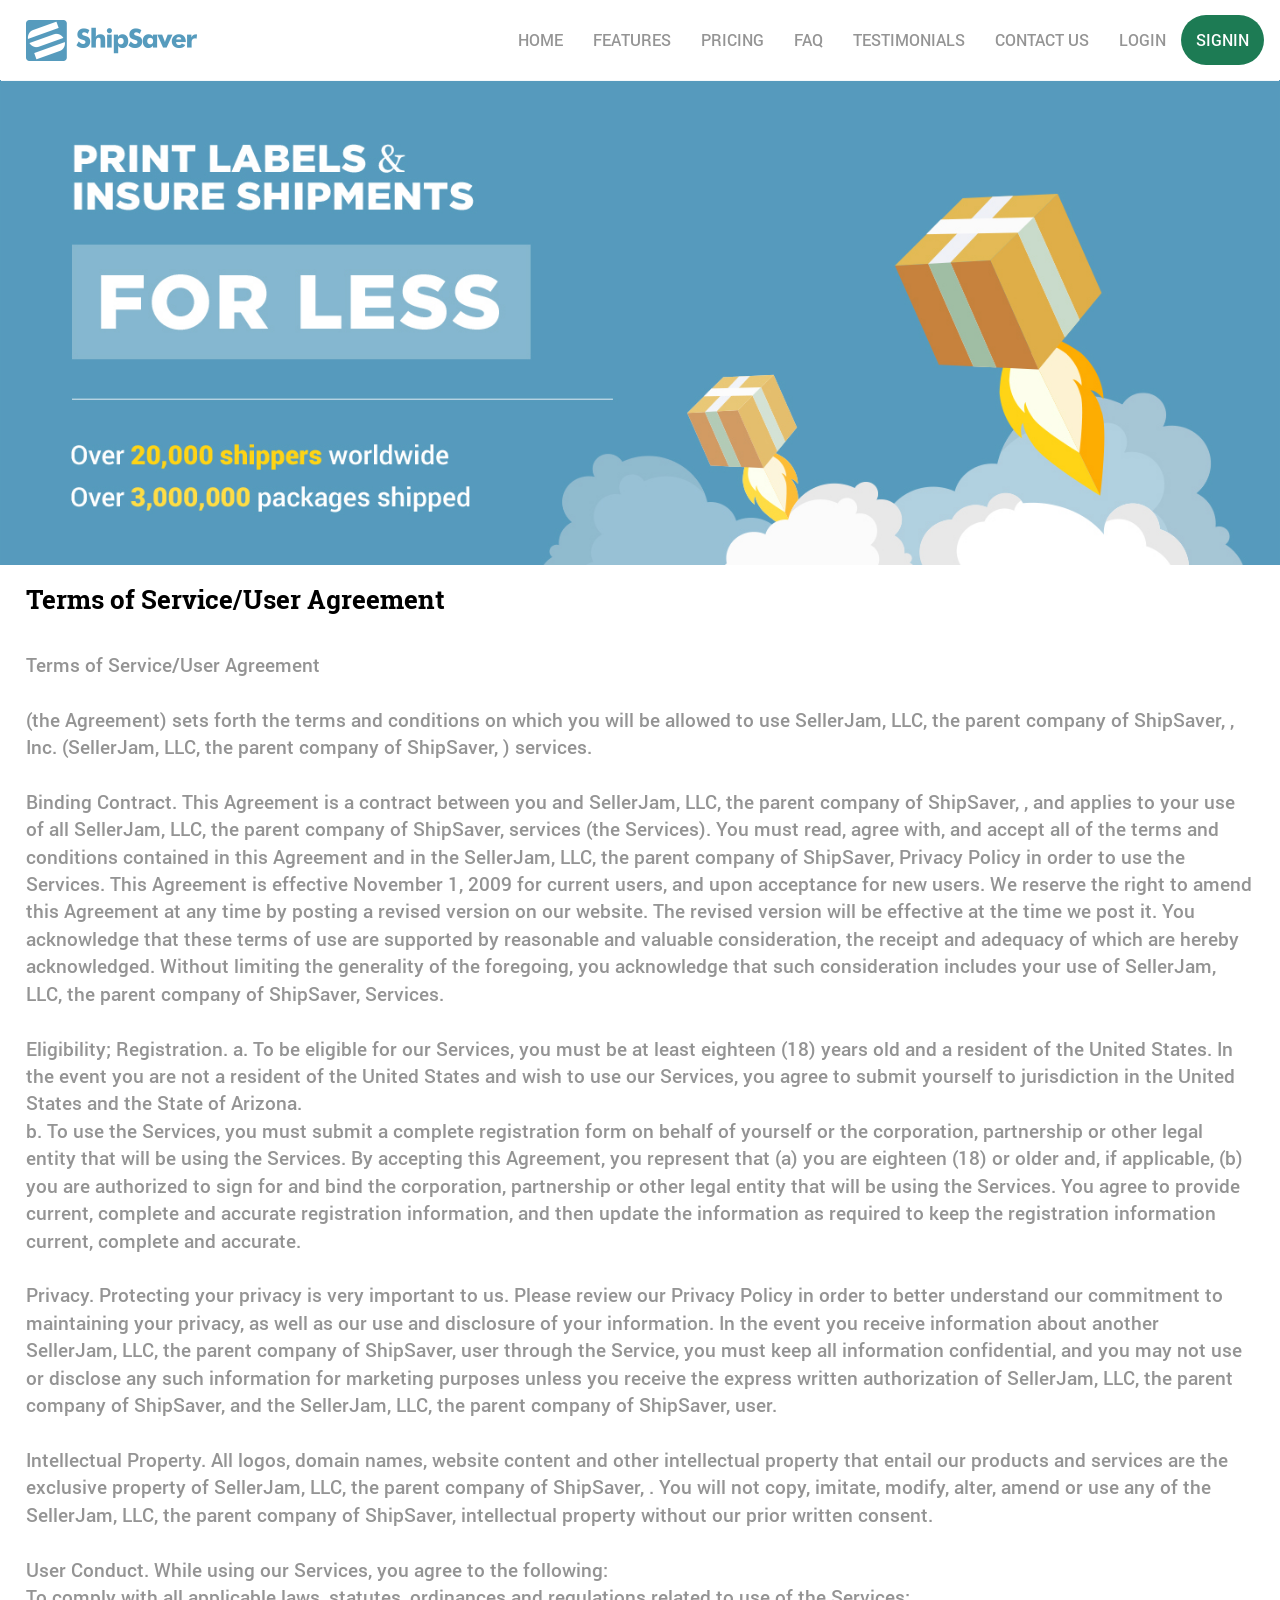
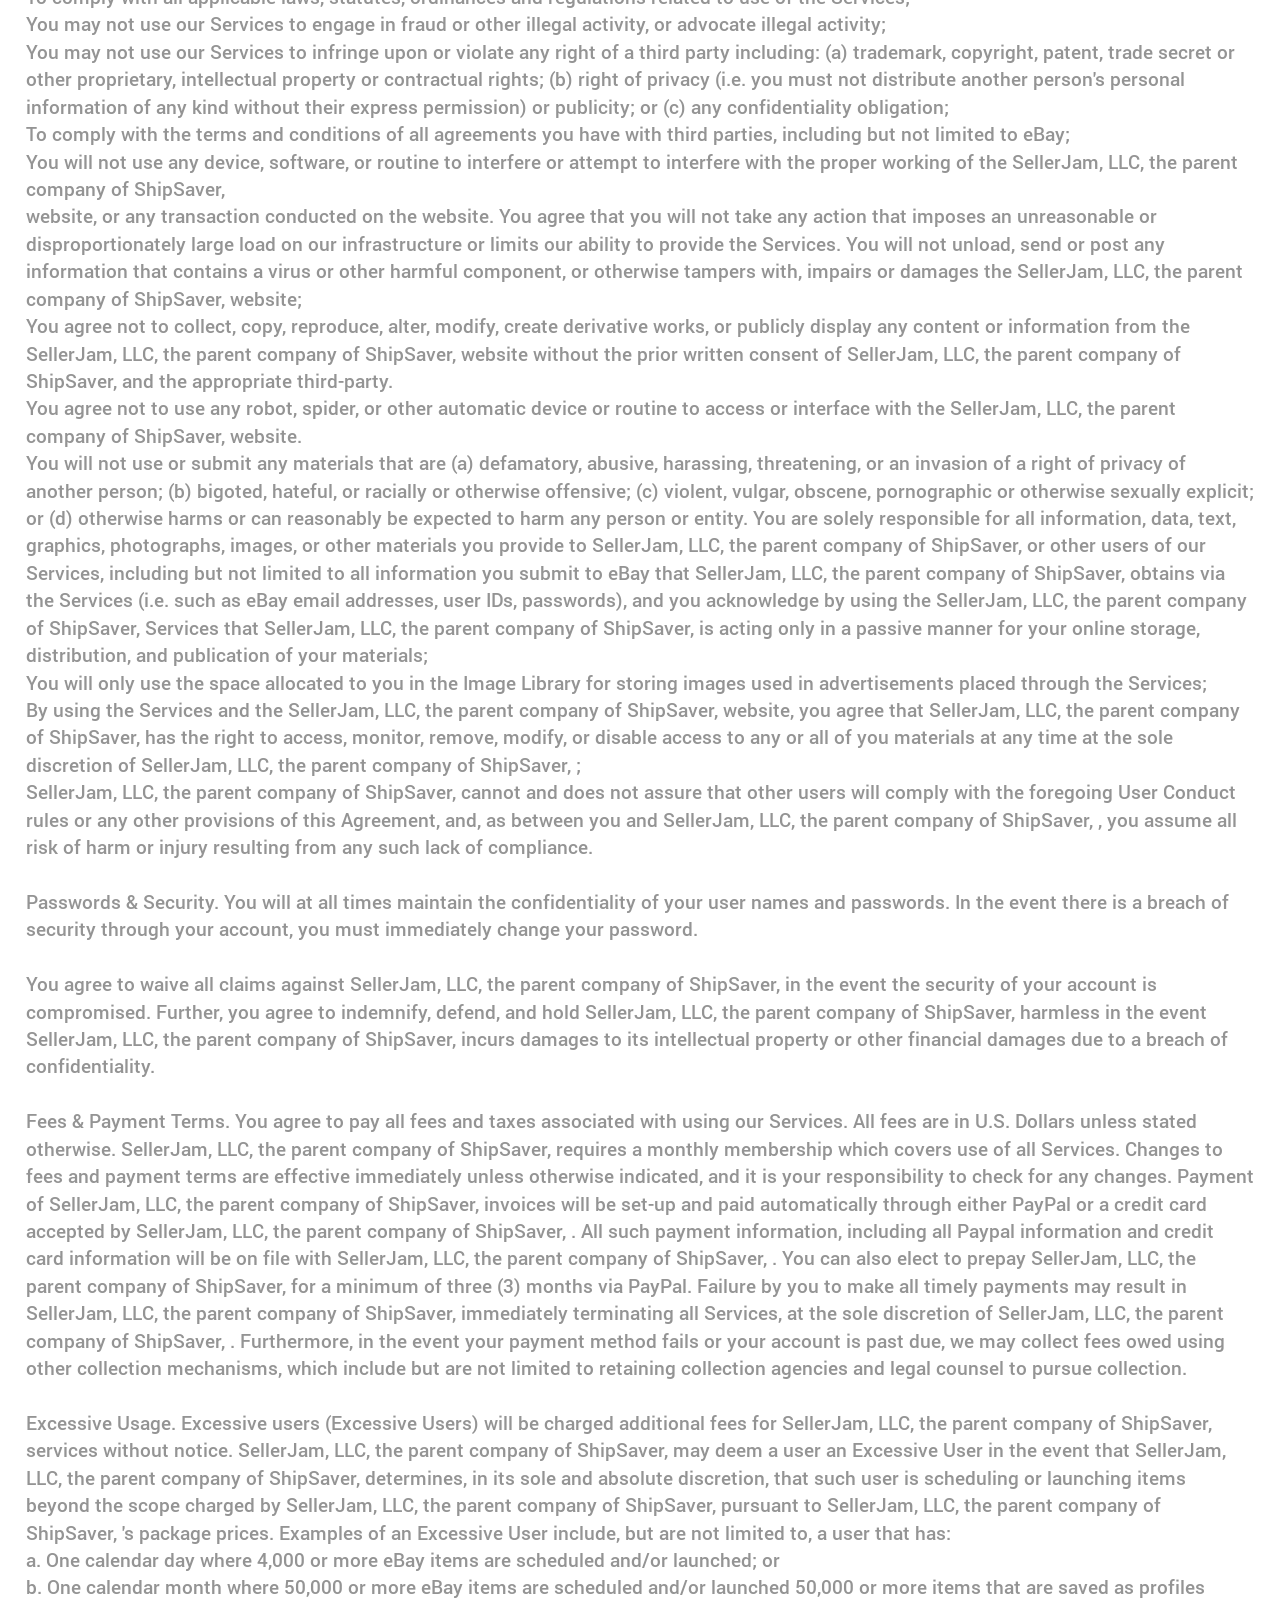
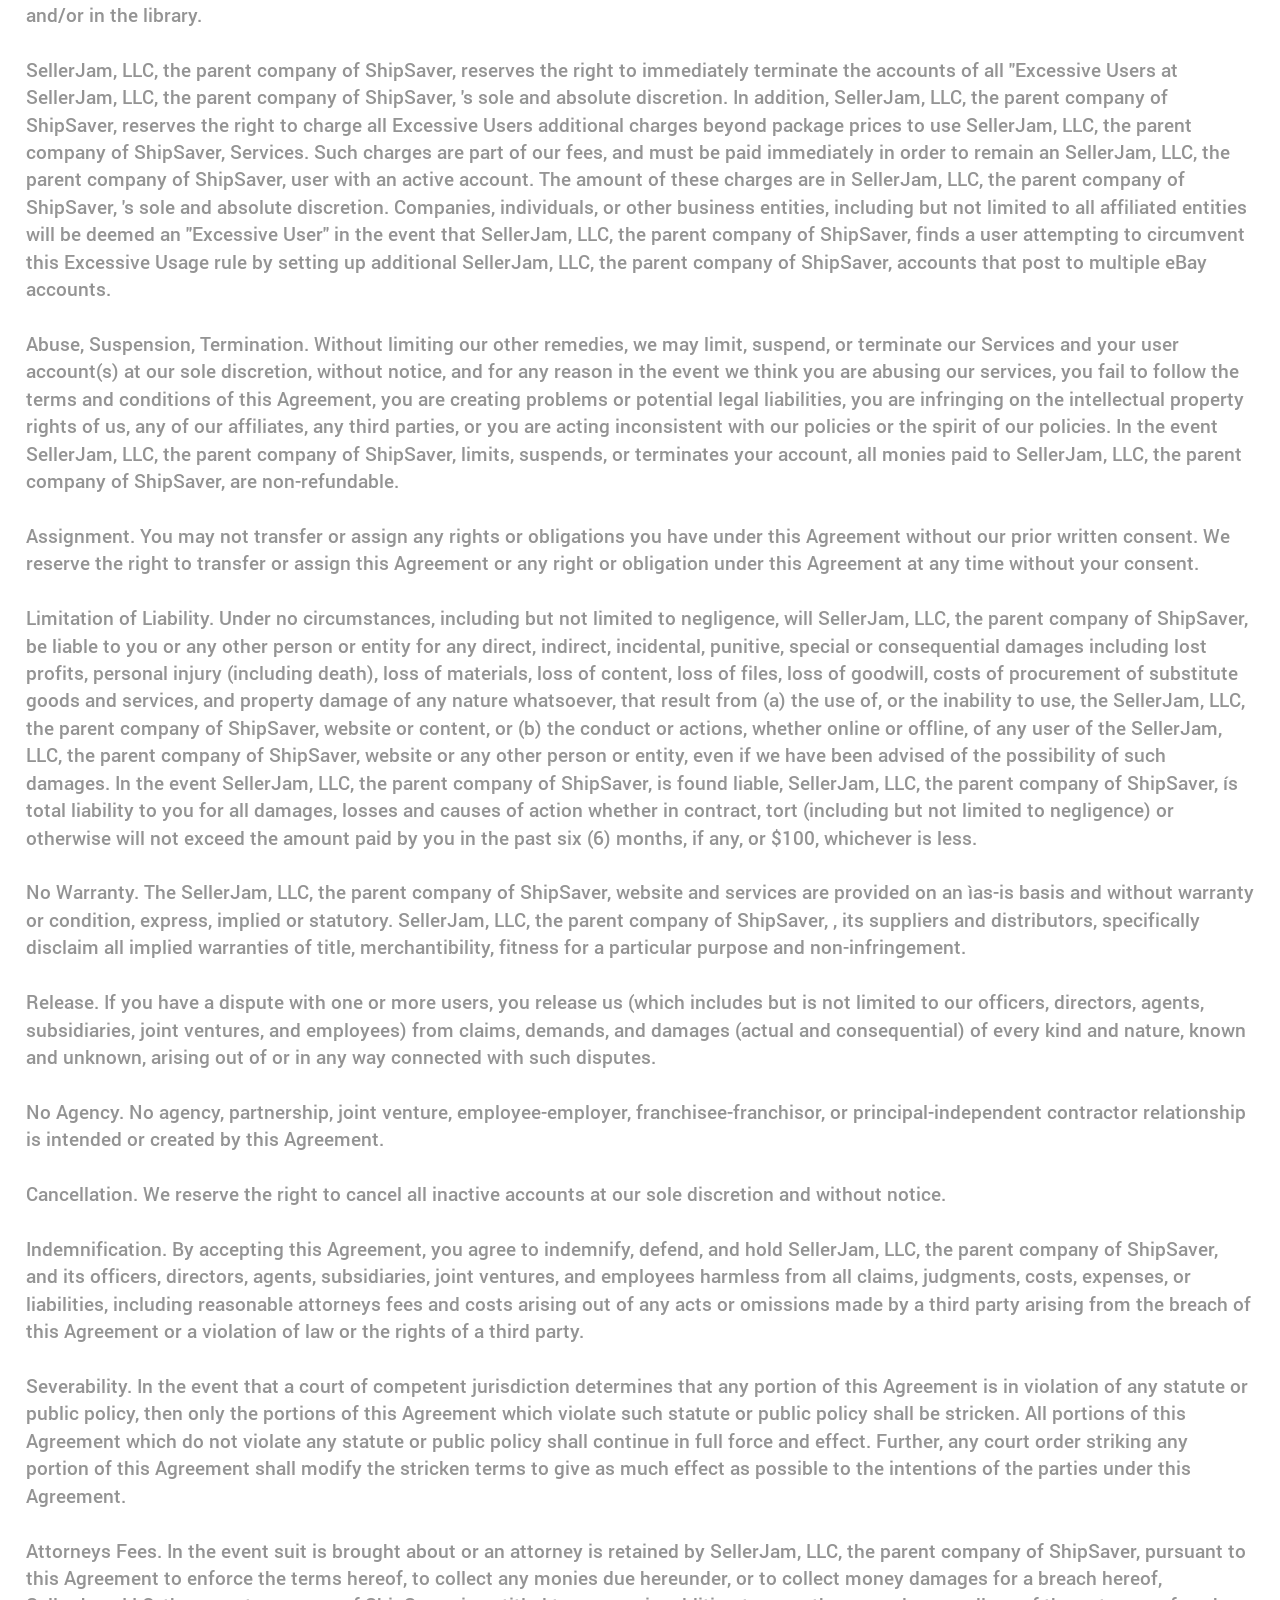
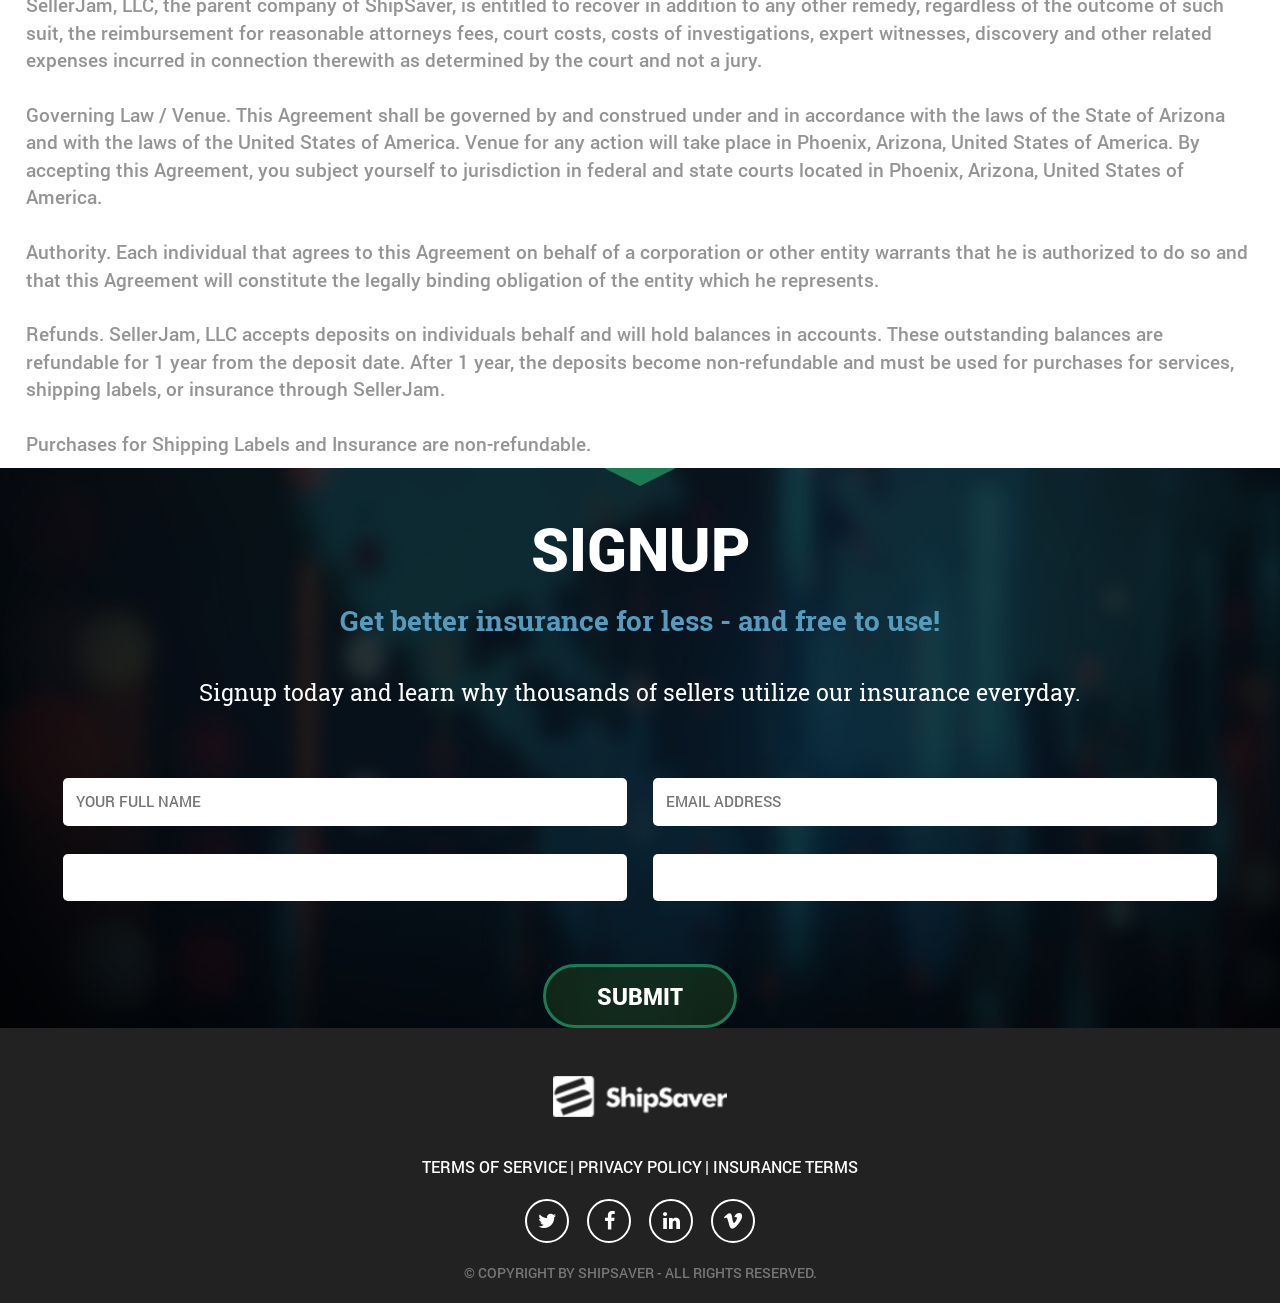
<file: terms_of_service.html>
<!DOCTYPE HTML>
<html lang="en-US">
<head>
    <title>shipsaver</title>

    <meta charset="UTF-8">
    <meta name="viewport" content="width=device-width">
    <script type="text/javascript" src="js/jquery-1.11.0.min.js"></script>
    <script type="text/javascript" src="js/bootstrap.min.js" ></script>
    <script type="text/javascript" src="js/modal.js" ></script>
    <script type="text/javascript" src="js/owl.carousel.js"></script>

    <script type="text/javascript" src="js/script.js"></script>

    <link href="css/bootstrap.min.css" rel="stylesheet">
    <link href="css/owl.carousel.css" rel="stylesheet">
    <link href="css/owl.theme.default.css" rel="stylesheet">
    <link href="css/font-awesome.min.css" rel="stylesheet">


    <link rel="stylesheet" type="text/css" href="css/style.css">

</head>
<body>
    <div class="content">
        <header>
            <div class="content__container">
                <nav class="header-nav navbar " role="navigation">
                    <div class="header-nav__container nav-justified">
                        <div class="navbar-buttons navbar-header">
                            <button type="button" class="navbar-toggle collapsed glyphicon glyphicon-align-justify" data-toggle="collapse" data-target="#bs-example-navbar-collapse-1">
                            </button>
                                <a class="navbar-logo navbar-brand" href="#"></a>
                        </div>
                        <div class="header-nav__menu collapse navbar-collapse" id="bs-example-navbar-collapse-1">
                            <ul class="header-nav__list nav navbar-nav">
                                <li class="header-nav__item active"><a href="index.html">home</a></li>
                                <li class="header-nav__item"><a href="#">features</a></li>
                                <li class="header-nav__item"><a href="#">pricing</a></li>
                                <li class="header-nav__item"><a href="#">faq</a></li>
                                <li class="header-nav__item"><a href="#">testimonials</a></li>
                                <li class="header-nav__item"><a href="#">contact us</a></li>
                                <li class="header-nav__item"><a href="#" data-toggle="modal" data-target="#myModal">login</a></li>

                                <li class="header-nav__item header-nav__item__sign"><a href="#">signin</a></li>
                            </ul>
                        </div>
                    </div>
                </nav>
            </div>
        </header>
        <div class="main">
            <div class="modal fade" id="myModal" tabindex="-1" role="dialog" aria-labelledby="myModalLabel" aria-hidden="true">
                <div class="modal-dialog">
                <div class="modal-content">
                    <h1 class="main__block__h1 modal__txt1">SIGNUP</h1>
                    <input type="text" class="input-small main__block5__form__input modal__input1" placeholder="YOUR FULL NAME">
                    <input type="text" class="input-small main__block5__form__input modal__input1" placeholder="EMAIL ADDRESS">
                    <div class="modal__btn__wrap">
                        <button type="submit" class="btn btn-success btn-submit modal__btn">login</button>
                        <a class="modal__lnk" href="#">Forgot your pasword?</a>
                    </div>
                </div>
            </div>
            </div>
            <div class="main__block1 terms__block1">
                <div class="main__block1__img terms__block1__img"></div>
            </div>
            <div class="main__block2 terms__block2">
                <div class="terms__block2 content__container">
                    <h2 class="main__block2__h terms__block2__h">Terms of Service/User Agreement</h2>
                    <p class="main__block__txt  terms__block2__txt">
                        Terms of Service/User Agreement

                        (the Agreement) sets forth the terms and conditions on which you will be allowed to use SellerJam, LLC, the parent company of ShipSaver, , Inc. (SellerJam, LLC, the parent company of ShipSaver, ) services.

                        Binding Contract. This Agreement is a contract between you and SellerJam, LLC, the parent company of ShipSaver, , and applies to your use of all SellerJam, LLC, the parent company of ShipSaver, services (the Services). You must read, agree with, and accept all of the terms and conditions contained in this Agreement and in the SellerJam, LLC, the parent company of ShipSaver, Privacy Policy in order to use the Services. This Agreement is effective November 1, 2009 for current users, and upon acceptance for new users. We reserve the right to amend this Agreement at any time by posting a revised version on our website. The revised version will be effective at the time we post it. You acknowledge that these terms of use are supported by reasonable and valuable consideration, the receipt and adequacy of which are hereby acknowledged. Without limiting the generality of the foregoing, you acknowledge that such consideration includes your use of SellerJam, LLC, the parent company of ShipSaver, Services.

                        Eligibility; Registration. a. To be eligible for our Services, you must be at least eighteen (18) years old and a resident of the United States. In the event you are not a resident of the United States and wish to use our Services, you agree to submit yourself to jurisdiction in the United States and the State of Arizona.
                        b. To use the Services, you must submit a complete registration form on behalf of yourself or the corporation, partnership or other legal entity that will be using the Services. By accepting this Agreement, you represent that (a) you are eighteen (18) or older and, if applicable, (b) you are authorized to sign for and bind the corporation, partnership or other legal entity that will be using the Services. You agree to provide current, complete and accurate registration information, and then update the information as required to keep the registration information current, complete and accurate.

                        Privacy. Protecting your privacy is very important to us. Please review our Privacy Policy in order to better understand our commitment to maintaining your privacy, as well as our use and disclosure of your information. In the event you receive information about another SellerJam, LLC, the parent company of ShipSaver, user through the Service, you must keep all information confidential, and you may not use or disclose any such information for marketing purposes unless you receive the express written authorization of SellerJam, LLC, the parent company of ShipSaver, and the SellerJam, LLC, the parent company of ShipSaver, user.

                        Intellectual Property. All logos, domain names, website content and other intellectual property that entail our products and services are the exclusive property of SellerJam, LLC, the parent company of ShipSaver, . You will not copy, imitate, modify, alter, amend or use any of the SellerJam, LLC, the parent company of ShipSaver, intellectual property without our prior written consent.

                        User Conduct. While using our Services, you agree to the following:
                        To comply with all applicable laws, statutes, ordinances and regulations related to use of the Services;
                        You may not use our Services to engage in fraud or other illegal activity, or advocate illegal activity;
                        You may not use our Services to infringe upon or violate any right of a third party including: (a) trademark, copyright, patent, trade secret or other proprietary, intellectual property or contractual rights; (b) right of privacy (i.e. you must not distribute another person's personal information of any kind without their express permission) or publicity; or (c) any confidentiality obligation;
                        To comply with the terms and conditions of all agreements you have with third parties, including but not limited to eBay;
                        You will not use any device, software, or routine to interfere or attempt to interfere with the proper working of the SellerJam, LLC, the parent company of ShipSaver,
                        website, or any transaction conducted on the website. You agree that you will not take any action that imposes an unreasonable or disproportionately large load on our infrastructure or limits our ability to provide the Services. You will not unload, send or post any information that contains a virus or other harmful component, or otherwise tampers with, impairs or damages the SellerJam, LLC, the parent company of ShipSaver, website;
                        You agree not to collect, copy, reproduce, alter, modify, create derivative works, or publicly display any content or information from the SellerJam, LLC, the parent company of ShipSaver, website without the prior written consent of SellerJam, LLC, the parent company of ShipSaver, and the appropriate third-party.
                        You agree not to use any robot, spider, or other automatic device or routine to access or interface with the SellerJam, LLC, the parent company of ShipSaver, website.
                        You will not use or submit any materials that are (a) defamatory, abusive, harassing, threatening, or an invasion of a right of privacy of another person; (b) bigoted, hateful, or racially or otherwise offensive; (c) violent, vulgar, obscene, pornographic or otherwise sexually explicit; or (d) otherwise harms or can reasonably be expected to harm any person or entity. You are solely responsible for all information, data, text, graphics, photographs, images, or other materials you provide to SellerJam, LLC, the parent company of ShipSaver, or other users of our Services, including but not limited to all information you submit to eBay that SellerJam, LLC, the parent company of ShipSaver, obtains via the Services (i.e. such as eBay email addresses, user IDs, passwords), and you acknowledge by using the SellerJam, LLC, the parent company of ShipSaver, Services that SellerJam, LLC, the parent company of ShipSaver, is acting only in a passive manner for your online storage, distribution, and publication of your materials;
                        You will only use the space allocated to you in the Image Library for storing images used in advertisements placed through the Services;
                        By using the Services and the SellerJam, LLC, the parent company of ShipSaver, website, you agree that SellerJam, LLC, the parent company of ShipSaver, has the right to access, monitor, remove, modify, or disable access to any or all of you materials at any time at the sole discretion of SellerJam, LLC, the parent company of ShipSaver, ;
                        SellerJam, LLC, the parent company of ShipSaver, cannot and does not assure that other users will comply with the foregoing User Conduct rules or any other provisions of this Agreement, and, as between you and SellerJam, LLC, the parent company of ShipSaver, , you assume all risk of harm or injury resulting from any such lack of compliance.

                        Passwords & Security. You will at all times maintain the confidentiality of your user names and passwords. In the event there is a breach of security through your account, you must immediately change your password.

                        You agree to waive all claims against SellerJam, LLC, the parent company of ShipSaver, in the event the security of your account is compromised. Further, you agree to indemnify, defend, and hold SellerJam, LLC, the parent company of ShipSaver, harmless in the event SellerJam, LLC, the parent company of ShipSaver, incurs damages to its intellectual property or other financial damages due to a breach of confidentiality.

                        Fees & Payment Terms. You agree to pay all fees and taxes associated with using our Services. All fees are in U.S. Dollars unless stated otherwise. SellerJam, LLC, the parent company of ShipSaver, requires a monthly membership which covers use of all Services. Changes to fees and payment terms are effective immediately unless otherwise indicated, and it is your responsibility to check for any changes. Payment of SellerJam, LLC, the parent company of ShipSaver, invoices will be set-up and paid automatically through either PayPal or a credit card accepted by SellerJam, LLC, the parent company of ShipSaver, . All such payment information, including all Paypal information and credit card information will be on file with SellerJam, LLC, the parent company of ShipSaver, . You can also elect to prepay SellerJam, LLC, the parent company of ShipSaver, for a minimum of three (3) months via PayPal. Failure by you to make all timely payments may result in SellerJam, LLC, the parent company of ShipSaver, immediately terminating all Services, at the sole discretion of SellerJam, LLC, the parent company of ShipSaver, . Furthermore, in the event your payment method fails or your account is past due, we may collect fees owed using other collection mechanisms, which include but are not limited to retaining collection agencies and legal counsel to pursue collection.

                        Excessive Usage. Excessive users (Excessive Users) will be charged additional fees for SellerJam, LLC, the parent company of ShipSaver, services without notice. SellerJam, LLC, the parent company of ShipSaver, may deem a user an Excessive User in the event that SellerJam, LLC, the parent company of ShipSaver, determines, in its sole and absolute discretion, that such user is scheduling or launching items beyond the scope charged by SellerJam, LLC, the parent company of ShipSaver, pursuant to SellerJam, LLC, the parent company of ShipSaver, 's package prices. Examples of an Excessive User include, but are not limited to, a user that has:
                        a. One calendar day where 4,000 or more eBay items are scheduled and/or launched; or
                        b. One calendar month where 50,000 or more eBay items are scheduled and/or launched 50,000 or more items that are saved as profiles and/or in the library.

                        SellerJam, LLC, the parent company of ShipSaver, reserves the right to immediately terminate the accounts of all "Excessive Users at SellerJam, LLC, the parent company of ShipSaver, 's sole and absolute discretion. In addition, SellerJam, LLC, the parent company of ShipSaver, reserves the right to charge all Excessive Users additional charges beyond package prices to use SellerJam, LLC, the parent company of ShipSaver, Services. Such charges are part of our fees, and must be paid immediately in order to remain an SellerJam, LLC, the parent company of ShipSaver, user with an active account. The amount of these charges are in SellerJam, LLC, the parent company of ShipSaver, 's sole and absolute discretion. Companies, individuals, or other business entities, including but not limited to all affiliated entities will be deemed an "Excessive User" in the event that SellerJam, LLC, the parent company of ShipSaver, finds a user attempting to circumvent this Excessive Usage rule by setting up additional SellerJam, LLC, the parent company of ShipSaver, accounts that post to multiple eBay accounts.

                        Abuse, Suspension, Termination. Without limiting our other remedies, we may limit, suspend, or terminate our Services and your user account(s) at our sole discretion, without notice, and for any reason in the event we think you are abusing our services, you fail to follow the terms and conditions of this Agreement, you are creating problems or potential legal liabilities, you are infringing on the intellectual property rights of us, any of our affiliates, any third parties, or you are acting inconsistent with our policies or the spirit of our policies. In the event SellerJam, LLC, the parent company of ShipSaver, limits, suspends, or terminates your account, all monies paid to SellerJam, LLC, the parent company of ShipSaver, are non-refundable.

                        Assignment. You may not transfer or assign any rights or obligations you have under this Agreement without our prior written consent. We reserve the right to transfer or assign this Agreement or any right or obligation under this Agreement at any time without your consent.

                        Limitation of Liability. Under no circumstances, including but not limited to negligence, will SellerJam, LLC, the parent company of ShipSaver, be liable to you or any other person or entity for any direct, indirect, incidental, punitive, special or consequential damages including lost profits, personal injury (including death), loss of materials, loss of content, loss of files, loss of goodwill, costs of procurement of substitute goods and services, and property damage of any nature whatsoever, that result from (a) the use of, or the inability to use, the SellerJam, LLC, the parent company of ShipSaver, website or content, or (b) the conduct or actions, whether online or offline, of any user of the SellerJam, LLC, the parent company of ShipSaver, website or any other person or entity, even if we have been advised of the possibility of such damages. In the event SellerJam, LLC, the parent company of ShipSaver, is found liable, SellerJam, LLC, the parent company of ShipSaver, ís total liability to you for all damages, losses and causes of action whether in contract, tort (including but not limited to negligence) or otherwise will not exceed the amount paid by you in the past six (6) months, if any, or $100, whichever is less.

                        No Warranty. The SellerJam, LLC, the parent company of ShipSaver, website and services are provided on an ìas-is basis and without warranty or condition, express, implied or statutory. SellerJam, LLC, the parent company of ShipSaver, , its suppliers and distributors, specifically disclaim all implied warranties of title, merchantibility, fitness for a particular purpose and non-infringement.

                        Release. If you have a dispute with one or more users, you release us (which includes but is not limited to our officers, directors, agents, subsidiaries, joint ventures, and employees) from claims, demands, and damages (actual and consequential) of every kind and nature, known and unknown, arising out of or in any way connected with such disputes.

                        No Agency. No agency, partnership, joint venture, employee-employer, franchisee-franchisor, or principal-independent contractor relationship is intended or created by this Agreement.

                        Cancellation. We reserve the right to cancel all inactive accounts at our sole discretion and without notice.

                        Indemnification. By accepting this Agreement, you agree to indemnify, defend, and hold SellerJam, LLC, the parent company of ShipSaver, and its officers, directors, agents, subsidiaries, joint ventures, and employees harmless from all claims, judgments, costs, expenses, or liabilities, including reasonable attorneys fees and costs arising out of any acts or omissions made by a third party arising from the breach of this Agreement or a violation of law or the rights of a third party.

                        Severability. In the event that a court of competent jurisdiction determines that any portion of this Agreement is in violation of any statute or public policy, then only the portions of this Agreement which violate such statute or public policy shall be stricken. All portions of this Agreement which do not violate any statute or public policy shall continue in full force and effect. Further, any court order striking any portion of this Agreement shall modify the stricken terms to give as much effect as possible to the intentions of the parties under this Agreement.

                        Attorneys Fees. In the event suit is brought about or an attorney is retained by SellerJam, LLC, the parent company of ShipSaver, pursuant to this Agreement to enforce the terms hereof, to collect any monies due hereunder, or to collect money damages for a breach hereof, SellerJam, LLC, the parent company of ShipSaver, is entitled to recover in addition to any other remedy, regardless of the outcome of such suit, the reimbursement for reasonable attorneys fees, court costs, costs of investigations, expert witnesses, discovery and other related expenses incurred in connection therewith as determined by the court and not a jury.

                        Governing Law / Venue. This Agreement shall be governed by and construed under and in accordance with the laws of the State of Arizona and with the laws of the United States of America. Venue for any action will take place in Phoenix, Arizona, United States of America. By accepting this Agreement, you subject yourself to jurisdiction in federal and state courts located in Phoenix, Arizona, United States of America.

                        Authority. Each individual that agrees to this Agreement on behalf of a corporation or other entity warrants that he is authorized to do so and that this Agreement will constitute the legally binding obligation of the entity which he represents.

                        Refunds. SellerJam, LLC accepts deposits on individuals behalf and will hold balances in accounts. These outstanding balances are refundable for 1 year from the deposit date. After 1 year, the deposits become non-refundable and must be used for purchases for services, shipping labels, or insurance through SellerJam.

                        Purchases for Shipping Labels and Insurance are non-refundable.
                    </p>
                </div>
            </div>
            <div class="main__block5">
                <div class="content__container main__block5__container">
                    <div class="triangle1 triangle2"></div>
                    <h1 class="main__block__h1 main__block5__txt1">SIGNUP</h1>
                    <p class="main__block5__txt2">Get better insurance for less - and free to use!</p>
                    <p class="main__block5__txt3">Signup today and learn why thousands of sellers utilize our insurance everyday.</p>
                    <div class="main__block5__form__wrap ">
                        <form class="main__block5__form">
                            <div class="main__block5__form__wrap1">
                                <input type="text" class="input-small main__block5__form__input main__block5__form__input1" placeholder="YOUR FULL NAME">
                                <input type="text" class="input-small main__block5__form__input main__block5__form__input2" placeholder="EMAIL ADDRESS">
                            </div>
                            <div class="main__block5__form__wrap1">
                                <input type="text" class="input-small main__block5__form__input main__block5__form__input3" placeholder="">
                                <input type="text" class="input-small main__block5__form__input main__block5__form__input4" placeholder="">
                            </div>
                            <button type="submit" class="btn btn-success btn-submit">SUBMIT</button>
                        </form>
                    </div>
                </div>
            </div>

        </div>
        <footer>
            <div class="content__container footer__container">
                <div class="footer__logo"></div>
                <div class="footer__links">
                    <a class="footer__link" href="#">Terms of Service</a>
                    <span class="footer__links__span"> | </span>
                    <a class="footer__link" href="#">Privacy Policy</a>
                    <span class="footer__links__span"> | </span>
                    <a class="footer__link" href="#">Insurance Terms</a>
                </div>
                <div class="footer__socoals">
                    <a class="footer__soc fa fa-twitter"></a>
                    <a class="footer__soc fa fa-facebook"></a>
                    <a class="footer__soc fa fa-linkedin"></a>
                    <a class="footer__soc fa fa-vimeo"></a>
                </div>
                <div class="footer__copyright">© Copyright by ShipSaver  -  All rights reserved.</div>
            </div>
        </footer>
    </div>
</body>
</html>
</file>
<file: css/style.css>
body {
  font-family: 'Roboto-Medium';
  margin: 0 auto;
  background: #ffffff; }

* {
  margin: 0;
  padding: 0; }

li {
  list-style: none; }

a {
  text-decoration: none; }

a:hover {
  text-decoration: none; }

@font-face {
  font-family: Roboto-Black;
  src: url("../fonts/Roboto-Black.ttf"); }

@font-face {
  font-family: Roboto-BlackItalic;
  src: url("../fonts/Roboto-BlackItalic.ttf"); }

@font-face {
  font-family: Roboto-Bold;
  src: url("../fonts/Roboto-Bold.ttf"); }

@font-face {
  font-family: Roboto-BoldItalic;
  src: url("../fonts/Roboto-BoldItalic.ttf"); }

@font-face {
  font-family: Roboto-Light;
  src: url("../fonts/Roboto-Light.ttf"); }

@font-face {
  font-family: Roboto-LightItalic;
  src: url("../fonts/Roboto-LightItalic.ttf"); }

@font-face {
  font-family: Roboto-Medium;
  src: url("../fonts/Roboto-Medium.ttf"); }

@font-face {
  font-family: Roboto-MediumItalic;
  src: url("../fonts/Roboto-MediumItalic.ttf"); }

@font-face {
  font-family: Roboto-Thin;
  src: url("../fonts/Roboto-Thin.ttf"); }

@font-face {
  font-family: Roboto-Roboto-Light;
  src: url("../fonts/Roboto-ThinItalic.ttf"); }

@font-face {
  font-family: RobotoCondensed-Bold_1;
  src: url("../fonts/RobotoCondensed-Bold_1.ttf"); }

@font-face {
  font-family: RobotoCondensed-BoldItalic_1;
  src: url("../fonts/RobotoCondensed-BoldItalic_1.ttf"); }

@font-face {
  font-family: RobotoCondensed-Italic_1;
  src: url("../fonts/RobotoCondensed-Italic_1.ttf"); }

@font-face {
  font-family: RobotoCondensed-Light_1;
  src: url("../fonts/RobotoCondensed-Light_1.ttf"); }

@font-face {
  font-family: RobotoCondensed-LightItalic_1;
  src: url("../fonts/RobotoCondensed-LightItalic_1.ttf"); }

@font-face {
  font-family: RobotoCondensed-Regular_1;
  src: url("../fonts/RobotoCondensed-Regular_1.ttf"); }

@font-face {
  font-family: RobotoSlab-Bold;
  src: url("../fonts/RobotoSlab-Bold.ttf"); }

@font-face {
  font-family: RobotoSlab-Light;
  src: url("../fonts/RobotoSlab-Light.ttf"); }

@font-face {
  font-family: RobotoSlab-Regular;
  src: url("../fonts/RobotoSlab-Regular.ttf"); }

@font-face {
  font-family: RobotoSlab-Thin;
  src: url("../fonts/RobotoSlab-Thin.ttf"); }

.content {
  max-width: 1920; }

.content__container {
  max-width: 100%;
  width: 1460px;
  margin: 0 auto; }

.glyphicon-align-justify:before {
  font-size: 20px; }

.header-nav__item {
  font-size: 16px;
  text-transform: uppercase;
  padding: 0 10px; }

.header-nav__item > a {
  color: #949494; }

.navbar-logo {
  width: 180px;
  background-image: url("../img/logo.png");
  background-position: center;
  background-repeat: no-repeat;
  margin-left: 20px; }

.navbar-nav {
  float: right; }

header {
  padding: 14px 0;
  position: fixed;
  top: 0;
  width: 100%;
  background-color: white;
  z-index: 1000; }

.main {
  margin-top: 80px; }

.header-nav {
  margin: 0; }

.header-nav__item__sign {
  background-color: #1d7b54;
  border-radius: 5px;
  border-radius: 41px;
  padding: 0 21px; }

.header-nav__item__sign a {
  color: #ffffff; }

.nav > .header-nav__item__sign > a:hover {
  background-color: inherit;
  color: #569bbd; }

.navbar {
  min-height: 0; }

.main__block1 {
  background-color: #569bbd; }

.main__block1__img {
  height: 554px;
  width: 100%;
  background-repeat: no-repeat;
  background-position: center;
  background-image: url("../img/banner-top.jpg"); }

.main__block2__1 {
  border-bottom: 1px solid lightgray;
  margin: 0px 44px;
  padding: 20px 18px;
  height: 356px;
  margin-bottom: 20px; }

.main__block2__h {
  font-size: 30px;
  font-family: "RobotoSlab-Bold";
  color: #569bbd; }

.main__block__txt {
  font-size: 18px;
  font-family: "Roboto-Medium";
  color: #949494;
  padding-top: 18px; }

.main__block2__contain {
  padding-top: 37px; }

.main__block2__ico {
  width: 176px;
  height: 120px;
  background-position: center;
  background-repeat: no-repeat;
  margin: 0 auto; }

.main__block2__ico1 {
  background-image: url("../img/icon1.png"); }

.main__block2__ico2 {
  background-image: url("../img/icon2.png"); }

.main__block2__ico3 {
  background-image: url("../img/icon3.png"); }

.main__block2__ico4 {
  background-image: url("../img/icon4.png"); }

.main__block3__title, .main__block3__h3, .main__block3__txt {
  display: inline-block;
  text-align: center; }

.main__block__oval1 {
  font-family: "Roboto-Black";
  padding: 12px 28px;
  border-radius: 25px;
  font-size: 18px; }

.main__block3__title {
  background-color: #777777;
  color: #ffffff;
  margin-bottom: 28px; }

.main__block3__h3 {
  font-size: 24px;
  font-family: "RobotoSlab-Bold";
  margin-top: 6px;
  margin-bottom: 1px; }

.main__block3__container {
  display: -webkit-box;
  display: -ms-flexbox;
  display: flex;
  -webkit-box-orient: vertical;
  -webkit-box-direction: normal;
  -ms-flex-direction: column;
  flex-direction: column;
  -webkit-box-align: center;
  -ms-flex-align: center;
  align-items: center;
  padding-top: 25px;
  padding-bottom: 32px; }

.main__block3__txt {
  text-align: center;
  padding: 0 385px;
  margin-bottom: 13px; }

.main__block4 {
  background-color: #1d7b54;
  padding-bottom: 55px; }

.main__block4__container {
  display: -webkit-box;
  display: -ms-flexbox;
  display: flex;
  -webkit-box-orient: vertical;
  -webkit-box-direction: normal;
  -ms-flex-direction: column;
  flex-direction: column;
  -webkit-box-align: center;
  -ms-flex-align: center;
  align-items: center; }

.main__block4__txt1 {
  color: #ffffff;
  padding-top: 37px;
  margin-bottom: 15px; }

.main__block__h1 {
  font-size: 60px;
  font-family: "Roboto-Black"; }

.main__block5__txt1 {
  color: #ffffff;
  padding-top: 9px;
  margin-bottom: 19px; }

.main__block4__txt2 {
  font-size: 36px;
  font-family: "RobotoSlab-Bold";
  color: #f5e085;
  padding-bottom: 23px; }

.main__block5__txt2 {
  font-size: 30px;
  font-family: "RobotoSlab-Bold";
  color: #569bbd;
  padding-bottom: 26px; }

.main__block4__txt3 {
  font-size: 24px;
  font-family: "RobotoSlab-Regular";
  color: #ffffff;
  margin: 0;
  text-align: center; }

.main__block5__txt3 {
  font-size: 24px;
  font-family: "RobotoSlab-Regular";
  color: #ffffff;
  margin: 0;
  text-align: center; }

.triangle1 {
  width: 0;
  height: 0;
  border-left: 36px solid transparent;
  border-right: 36px solid transparent;
  border-top: 18px solid white; }

.triangle2 {
  border-top: 18px solid #1d7b54; }

.main__block4__txt__wrap2 {
  padding-bottom: 24px; }

.main__block4__button {
  background-color: #ffffff;
  font-family: "Roboto-Black";
  padding: 12px 28px;
  border-radius: 25px;
  color: #1d7b54;
  margin-top: 40px; }

.main__block4__button:hover {
  text-decoration: none;
  color: #000000; }

.main__block4__hide {
  display: -webkit-box;
  display: -ms-flexbox;
  display: flex;
  -webkit-box-orient: vertical;
  -webkit-box-direction: normal;
  -ms-flex-direction: column;
  flex-direction: column;
  -webkit-box-align: center;
  -ms-flex-align: center;
  align-items: center;
  width: 100%;
  padding: 0 65px;
  padding-top: 7px; }

.main__block4__txt3__span {
  font-weight: bold; }

.main__block4__hide > .main__block4__txt2 {
  color: #ffffff;
  width: 100%;
  text-align: center;
  border-bottom: 1px solid #6fb598;
  padding-bottom: 16px;
  padding-top: 40px;
  margin-bottom: 16px; }

.main__block4__table {
  width: 100%; }

.main__block4__logo {
  background-repeat: no-repeat;
  background-position: center;
  -ms-flex-item-align: end;
  align-self: flex-end; }

.main__block4__logo1 {
  width: 330px;
  height: 80px;
  background-image: url(../img/logo_p1.png);
  margin-top: 25px; }

.main__block4__logo2 {
  width: 90px;
  height: 100px;
  background-image: url(../img/logo_p2.png); }

.main__block4__logo3 {
  width: 280px;
  height: 80px;
  background-image: url(../img/logo_p3.png); }

.main__block4__nav li a {
  border-radius: 0;
  background-color: #6da28c;
  color: #1d7b54;
  margin-left: 20px;
  padding: 16px 36px; }

.main__block4__tab-title__wrap {
  display: -webkit-box;
  display: -ms-flexbox;
  display: flex;
  -webkit-box-orient: horizontal;
  -webkit-box-direction: normal;
  -ms-flex-direction: row;
  flex-direction: row;
  -webkit-box-pack: justify;
  -ms-flex-pack: justify;
  justify-content: space-between;
  -webkit-box-align: center;
  -ms-flex-align: center;
  align-items: center;
  height: 94px; }

.main__block4__tab-title {
  background-color: #ffffff;
  padding: 0 0;
  height: 100%;
  display: -webkit-box;
  display: -ms-flexbox;
  display: flex;
  -webkit-box-align: center;
  -ms-flex-align: center;
  align-items: center;
  padding: 10px 20px; }

.tab-col1 {
  width: 35%; }

.tab-col2 {
  width: 20%; }

.tab-col34 {
  width: 22.5%; }

.main__block4__tab-title1 {
  color: #000000; }

.main__block4__tab-title2 {
  background-color: #569bbd;
  position: relative; }

.main__block4__tab-title3 {
  color: #000000;
  padding: 0 52px; }

.main__block4__tab-title4 {
  width: 22.5%;
  color: #000000;
  padding: 0 52px; }

.main__block4__tab-title__logo {
  background-repeat: no-repeat;
  background-position: center;
  width: 100%;
  height: 150%;
  background-image: url(../img/logo-white.png);
  position: absolute;
  bottom: 0;
  left: 0;
  background-color: #569bbd;
  border-top-left-radius: 5px;
  border-top-right-radius: 5px; }

.main__block4__nav__item {
  background-color: inherit;
  font-family: "Roboto-Black";
  font-size: 18px; }

.main__block4__nav {
  border: none; }

.main__block4__nav > li > a {
  border: none; }

.main__block4__table__wrap {
  display: -webkit-box;
  display: -ms-flexbox;
  display: flex;
  -webkit-box-orient: horizontal;
  -webkit-box-direction: normal;
  -ms-flex-direction: row;
  flex-direction: row;
  margin-top: 0px; }

.main__block4__table__item {
  list-style: none;
  font-family: "Roboto-Medium";
  font-size: 24px;
  color: #ffffff;
  padding: 10px 20px; }

.main__block4__table__item:nth-child(odd) {
  background-color: #6da28c; }

.main__block4__table__list1 {
  padding-right: 20px; }

.main__block4__table__list3 {
  padding-left: 20px; }

.main__block4__table__item1 {
  background-color: #569bbd; }

.main__block4__table__item1:nth-child(odd) {
  background-color: #8db3c6; }

.main__block4__hide > .main__block4__txt2__tab-bot {
  text-align: left;
  border: none;
  margin-top: 61px;
  padding: 0 16px; }

.main__block4__txt3__tab-bot {
  text-align: left;
  font-size: 18px;
  padding: 0 15px; }

.main__block5__container {
  display: -webkit-box;
  display: -ms-flexbox;
  display: flex;
  -webkit-box-orient: vertical;
  -webkit-box-direction: normal;
  -ms-flex-direction: column;
  flex-direction: column;
  -webkit-box-align: center;
  -ms-flex-align: center;
  align-items: center; }

.main__block5 {
  width: 100%;
  height: 648px;
  background-position: center;
  background-repeat: no-repeat;
  background-image: url(../img/background-form1.jpg); }

.main__block5__form__wrap {
  width: 100%;
  padding: 0 50px; }

.main__block5__form {
  display: -webkit-box;
  display: -ms-flexbox;
  display: flex;
  -webkit-box-orient: vertical;
  -webkit-box-direction: normal;
  -ms-flex-direction: column;
  flex-direction: column;
  -webkit-box-align: center;
  -ms-flex-align: center;
  align-items: center;
  margin-top: 57px; }

.main__block5__form__wrap1 {
  display: -webkit-box;
  display: -ms-flexbox;
  display: flex;
  margin-top: 0;
  margin-bottom: 2px;
  width: 100%; }

.main__block5__form__input {
  padding: 18px;
  margin-right: 28px;
  margin-left: 18px;
  border-radius: 5px;
  border-width: 0px;
  width: 637px;
  font-family: "Roboto-Medium";
  font-size: 18px;
  margin-bottom: 38px; }

.btn-submit {
  margin-top: 48px;
  font-family: "Roboto-Black";
  font-size: 30px;
  padding: 16px 78px;
  border-radius: 40px;
  background-color: rgba(26, 58, 29, 0.57);
  border: 3px solid #1d7b54; }

.main__block6__h3 {
  color: #569bbd;
  text-align: left; }

.main__block6__container {
  display: -webkit-box;
  display: -ms-flexbox;
  display: flex;
  -webkit-box-orient: vertical;
  -webkit-box-direction: normal;
  -ms-flex-direction: column;
  flex-direction: column;
  -webkit-box-align: center;
  -ms-flex-align: center;
  align-items: center;
  padding-top: 34px; }

.main__block6__txt1 {
  color: #777777; }

.main__block6__oval {
  background-color: #777777;
  color: #ffffff;
  margin: 40px 0;
  margin-top: 5px;
  margin-bottom: 51px; }

.main__block6__txt {
  text-align: left; }

.main__block6__1 {
  margin-left: 17px;
  margin-right: 46px;
  margin-bottom: 38px;
  height: 165px;
  border: none; }

.main__block7__img {
  background-repeat: no-repeat;
  background-position: center;
  background-image: url("../img/banner-carousel1.jpg");
  width: 100%;
  height: 488px; }

.owl-theme .owl-nav.disabled + .owl-dots {
  bottom: 26px;
  position: absolute;
  /* margin: 0 auto; */
  width: 100%; }

.owl-theme .owl-dots .owl-dot {
  zoom: 1.9; }

.owl-theme .owl-dots .owl-dot.active span, .owl-theme .owl-dots .owl-dot:hover span {
  margin: 5px 3px; }

.main__block8 {
  background-color: #165b3b;
  padding-bottom: 33px; }

.main__block8__form__wrap {
  margin-top: 21px; }

.main__block8__txt1 {
  text-align: center;
  color: #ffffff;
  margin: 0;
  padding-top: 61px; }

.main__block8__form__wrap1 {
  display: -webkit-box;
  display: -ms-flexbox;
  display: flex;
  -webkit-box-orient: vertical;
  -webkit-box-direction: normal;
  -ms-flex-direction: column;
  flex-direction: column;
  margin-top: 27px; }

.main__block8__form__wrap1-2 {
  margin-top: 0;
  padding-left: 30px; }

.main__block8__form {
  padding-bottom: 20px; }

.main__block7__carousel {
  margin: 0; }

.main__block8__h {
  color: #ffffff;
  margin-bottom: 0; }

.main__block8__h-2 {
  margin-top: 27px; }

.main__block8__txt {
  color: #ffffff;
  padding-top: 0;
  margin-bottom: 0; }

.main__block8__btn__wrap {
  margin-left: 63px; }

.main__block8__form__container {
  width: 100%; }

footer {
  background-color: #222222; }

.footer__container {
  display: -webkit-box;
  display: -ms-flexbox;
  display: flex;
  -webkit-box-orient: vertical;
  -webkit-box-direction: normal;
  -ms-flex-direction: column;
  flex-direction: column;
  -webkit-box-align: center;
  -ms-flex-align: center;
  align-items: center; }

.footer__logo {
  width: 174px;
  height: 52px;
  background-size: contain;
  background-position: center;
  background-repeat: no-repeat;
  background-image: url(../img/logo-white.png);
  margin-top: 42px; }

.footer__links {
  padding: 20px 0;
  margin-top: 14px; }

.footer__link, .footer__links__span {
  font-family: "Roboto-Medium";
  font-size: 16px;
  color: #ffffff;
  text-transform: uppercase; }

.footer__copyright {
  font-family: "Roboto-Medium";
  font-size: 14px;
  color: #777777;
  padding: 20px 0;
  text-transform: uppercase; }

.footer__socoals {
  display: -webkit-box;
  display: -ms-flexbox;
  display: flex;
  -webkit-box-orient: horizontal;
  -webkit-box-direction: normal;
  -ms-flex-direction: row;
  flex-direction: row; }

.footer__soc {
  color: #ffffff;
  font-size: 20px;
  width: 44px;
  height: 44px;
  border: 2px solid #ffffff;
  border-radius: 22px;
  display: -webkit-box;
  display: -ms-flexbox;
  display: flex;
  -webkit-box-pack: center;
  -ms-flex-pack: center;
  justify-content: center;
  -webkit-box-align: center;
  -ms-flex-align: center;
  align-items: center;
  margin: 0 9px; }

.main__block6__wrap1 {
  margin-top: 17px; }

textarea {
  resize: none; }

.main__block8__btn {
  margin-top: 8px; }

.modal-content {
  width: 622px;
  height: 448px;
  display: -webkit-box;
  display: -ms-flexbox;
  display: flex;
  -webkit-box-orient: vertical;
  -webkit-box-direction: normal;
  -ms-flex-direction: column;
  flex-direction: column;
  -webkit-box-align: center;
  -ms-flex-align: center;
  align-items: center; }

.modal__txt1 {
  color: #777777;
  margin-top: 50px;
  margin-bottom: 50px; }

.modal__input1 {
  background-color: #d7d7d7;
  width: 426px; }

.modal__btn__wrap {
  display: -webkit-box;
  display: -ms-flexbox;
  display: flex;
  width: 100%;
  -webkit-box-pack: justify;
  -ms-flex-pack: justify;
  justify-content: space-between;
  padding: 0px 96px;
  -webkit-box-align: center;
  -ms-flex-align: center;
  align-items: center; }

.modal__btn {
  font-family: "Roboto-Medium";
  font-size: 16px;
  background-color: #1d7b54;
  border-radius: 30px;
  padding: 12px 41px;
  text-transform: uppercase;
  margin: 0; }

.modal__lnk {
  font-family: "Roboto-Medium";
  font-size: 18px;
  text-decoration: underline;
  color: #569bbd; }

.terms__block1__img {
  background-image: url(../img/banner-top-terms.jpg);
  height: 420px; }

.terms__block2__h {
  color: #000000; }

.terms__block2__txt {
  white-space: pre-line; }

.owl-theme .owl-dots .owl-dot span {
  margin: 5px 3px; }

@media screen and (max-width: 1460px) {
  .main__block1__img {
    height: 0;
    padding-top: 37.9%;
    background-size: contain;
    background-image: url("../img/banner-top-desktop.jpg"); }
  .header-nav__item {
    padding: 0; }
  .main__block__txt {
    font-size: 1.5vw;
    padding: 0; }
  .main__block2__1 {
    border-bottom: 1px solid lightgray;
    margin: 0;
    padding: 20px 0;
    height: 30vw; }
  .main__block2__h {
    font-size: 2vw; }
  .main__block3__txt {
    padding: 0 16vw; }
  .main__block3__h3 {
    font-size: 1.8vw; }
  .main__block4__txt3 {
    font-size: 1.8vw; }
  .main__block5__txt3 {
    font-size: 1.8vw; }
  .main__block4__txt2 {
    font-size: 2.2vw; }
  .main__block5__txt2 {
    font-size: 2.2vw; }
  .main__block4__table__list1 {
    padding-right: 1vw; }
  .main__block4__table__list3 {
    padding-left: 1vw; }
  .main__block4__table__item {
    padding: 1vw 1vw;
    font-size: 1.8vw; }
  .main__block4__tab-title {
    padding: 0 1vw; }
  .main__block4__tab-title3 {
    padding: 0 2vw; }
  .main__block5__form__input {
    margin: 1vw;
    padding: 1vw;
    font-size: 1.2vw; }
  .btn-submit {
    font-size: 1.8vw;
    padding: 1vw 4vw; }
  .main__block6__1 {
    height: 20vw; }
  .main__block6__wrap1 {
    margin: 1vw; }
  .main__block6__oval {
    margin: 4vw 0; }
  .main__block8__container {
    padding: 1vw; }
  .main__block8__btn__wrap {
    margin-left: 1vw; }
  .main__block8__form__input1 {
    width: auto; }
  .terms__block1__img {
    padding-top: 37.9%; }
  .terms__block2 {
    padding: 0 1vw; }
  .main__block8__btn {
    margin: 3vw 0; }
  .main__block5 {
    height: auto; }
  .main__block7__img {
    height: 0;
    padding-top: 45%;
    background-size: cover;
    background-position-x: 59%; } }

@media screen and (max-width: 1060px) {
  .header-nav__item {
    font-size: 1.5vw; }
  .nav > li > a {
    padding: 1vw; }
  .main__block2__h {
    font-size: 3vw; }
  .main__block__txt {
    font-size: 2vw; }
  .main__block3__h3 {
    font-size: 2.8vw; }
  .main__block__h1 {
    font-size: 4.2vw; }
  .main__block4__txt3 {
    font-size: 1.8vw; }
  .main__block5__txt3 {
    font-size: 1.8vw; }
  .main__block__oval1 {
    padding: 1vw 2.5vw;
    border-radius: 3vw;
    font-size: 2vw; }
  .main__block4__nav__item {
    margin: 40px 0;
    font-size: 2vw; }
  .main__block4__nav li a {
    margin: 0;
    padding: 16px 36px; }
  .main__block4__tab-title__logo {
    height: 0;
    background-size: contain;
    top: 35%;
    padding-top: 20%; }
  .main__block4__tab-title__wrap {
    height: 6vw; }
  .main__block4__tab-title__logo {
    top: 20%; }
  .main__block5__form__input {
    margin: 1vw;
    padding: 1vw; }
  .main__block5__form__input {
    font-size: 2vw; }
  .btn-submit {
    font-size: 2.5vw; }
  .main__block2__1 {
    height: 43vw; }
  .main__block6__1 {
    height: 35vw; }
  .footer__link, .footer__links__span {
    font-size: 2vw; }
  .footer__soc {
    font-size: 3vw;
    width: 4.5vw;
    height: 4.5vw;
    border-radius: 2.5vw; }
  .footer__copyright {
    font-size: 1.8vw; }
  .modal-content {
    width: 100%;
    height: auto;
    padding-bottom: 3vw; }
  .modal__txt1 {
    margin-top: 3vw;
    margin-bottom: 3vw; }
  .modal__lnk {
    font-size: 2vw; } }

@media (min-width: 768px) and (max-width: 1060px) {
  .navbar-nav {
    height: 50px;
    display: -webkit-box;
    display: -ms-flexbox;
    display: flex;
    -webkit-box-align: center;
    -ms-flex-align: center;
    align-items: center; } }

@media screen and (max-width: 768px) {
  header {
    padding: 3vw 0; }
  .main {
    margin-top: 13vw; }
  .navbar-logo {
    height: 0;
    background-size: contain;
    padding-top: 5%;
    margin-left: 3vw;
    background-position: left; }
  .navbar-buttons {
    width: 100%; }
  .navbar-toggle {
    margin: 0;
    margin-right: 2vw; }
  .header-nav__menu {
    float: left; }
  .header-nav__item {
    font-size: 3vw;
    padding-left: 2vw; }
  .main__block1__img {
    margin: 0 auto;
    padding-top: 73%;
    background-position: left;
    background-size: cover; }
  .main__block2__h {
    font-size: 4vw; }
  .main__block__txt {
    font-size: 3vw; }
  .main__block2__ico {
    height: 0;
    padding-top: 18%;
    background-size: contain; }
  .main__block3__h3 {
    font-size: 3.8vw; }
  .main__block__h1 {
    font-size: 4.5vw; }
  .main__block4__txt2 {
    font-size: 3.8vw; }
  .main__block5__txt2 {
    font-size: 3.8vw; }
  .main__block4__txt3 {
    font-size: 2.2vw; }
  .main__block5__txt3 {
    font-size: 2.2vw; }
  .main__block__oval1 {
    padding: 2vw 4.5vw;
    border-radius: 4vw;
    font-size: 3vw; }
  .main__block4__hide {
    padding: 0; }
  .main__block4__logo {
    height: 0;
    background-size: contain;
    padding-top: 10%;
    -ms-flex-item-align: center;
    align-self: center; }
  .main__block4__nav__item {
    font-size: 3vw; }
  .glyphicon-align-justify:before {
    font-size: 4vw; }
  .main__block4__table__item {
    font-size: 2.2vw; }
  .main__block5__form__wrap1 {
    -webkit-box-orient: vertical;
    -webkit-box-direction: normal;
    -ms-flex-direction: column;
    flex-direction: column; }
  .btn-submit {
    font-size: 3vw; }
  .main__block2__1 {
    height: auto; }
  .main__block6__1 {
    height: auto; }
  .footer__link, .footer__links__span {
    font-size: 3vw; }
  .footer__copyright {
    font-size: 2.2vw; }
  .modal__input1 {
    width: 80%; }
  .main__block5__form__input {
    font-size: 3vw;
    width: auto; }
  .owl-theme .owl-nav.disabled + .owl-dots {
    bottom: 0; }
  .owl-theme .owl-dots .owl-dot {
    zoom: 1; } }

/*# sourceMappingURL=[data-uri] */

/*# sourceMappingURL=style.css.map */
</file>
